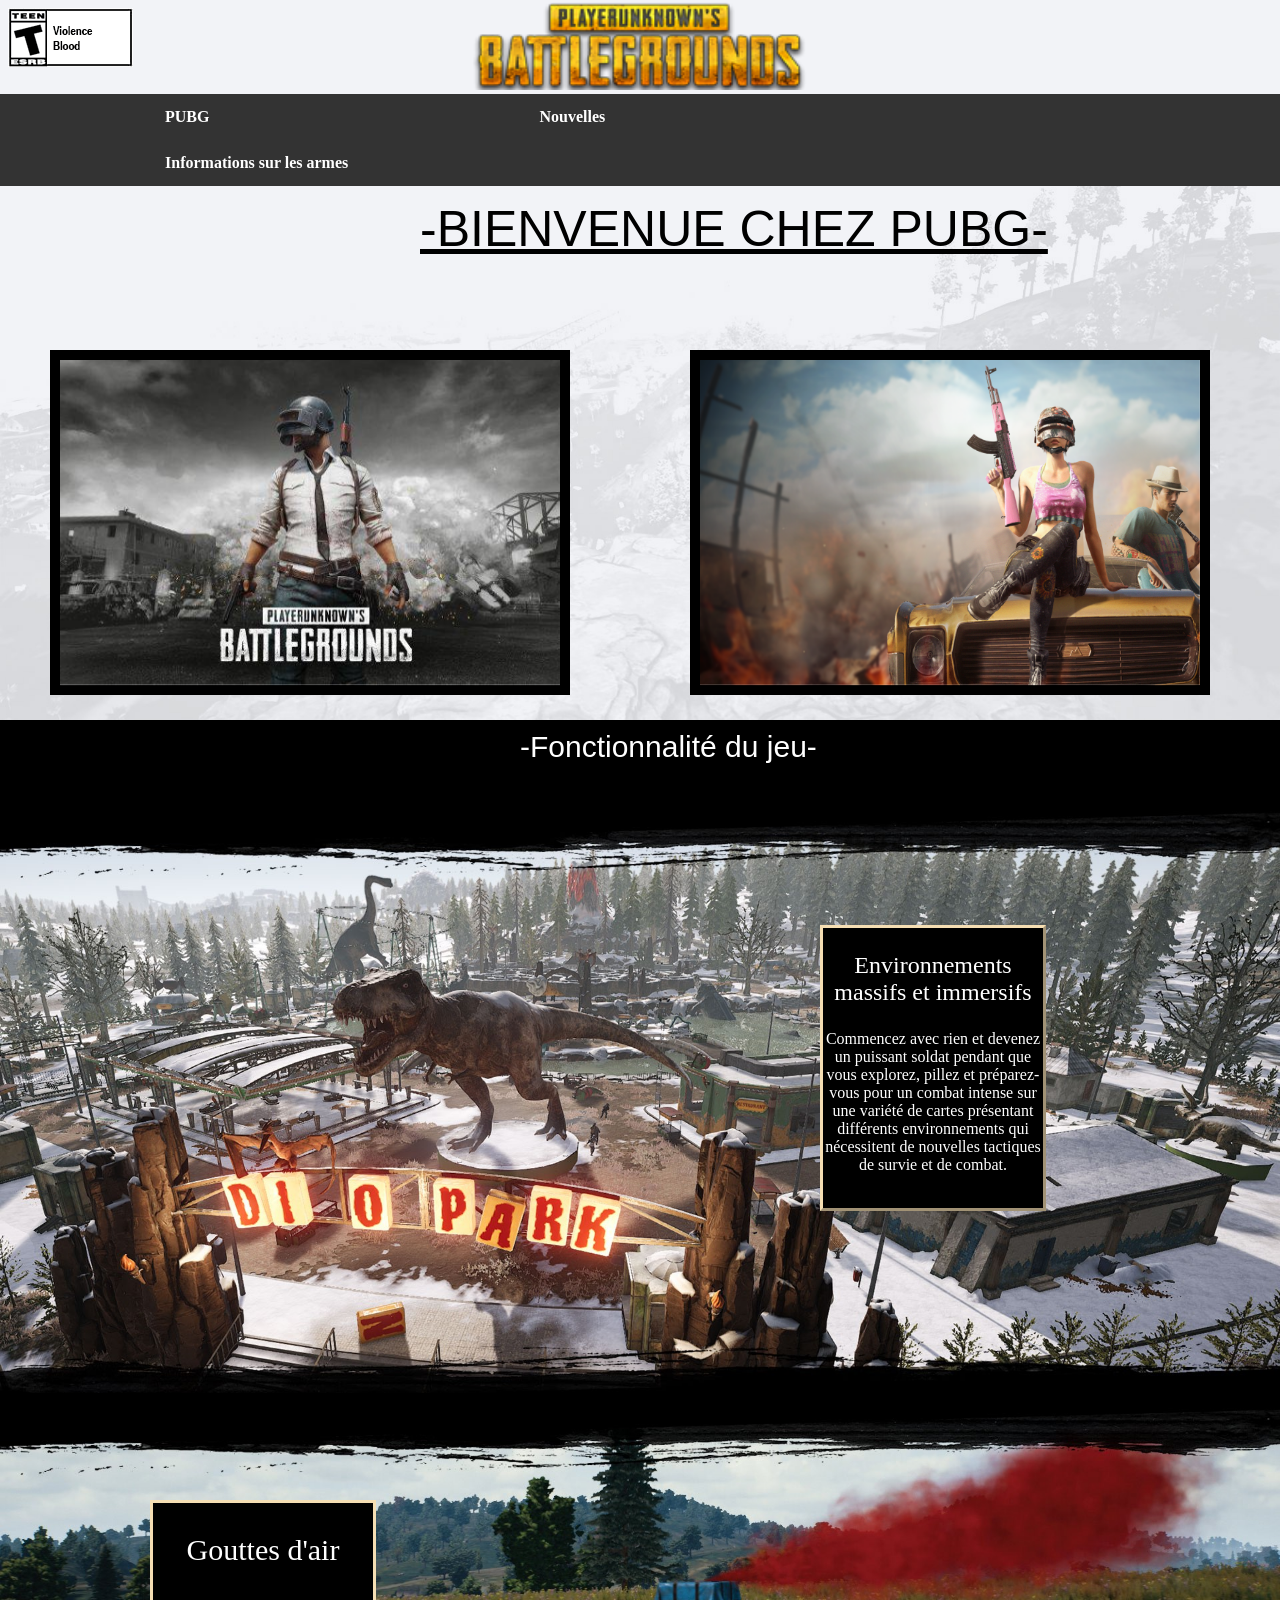
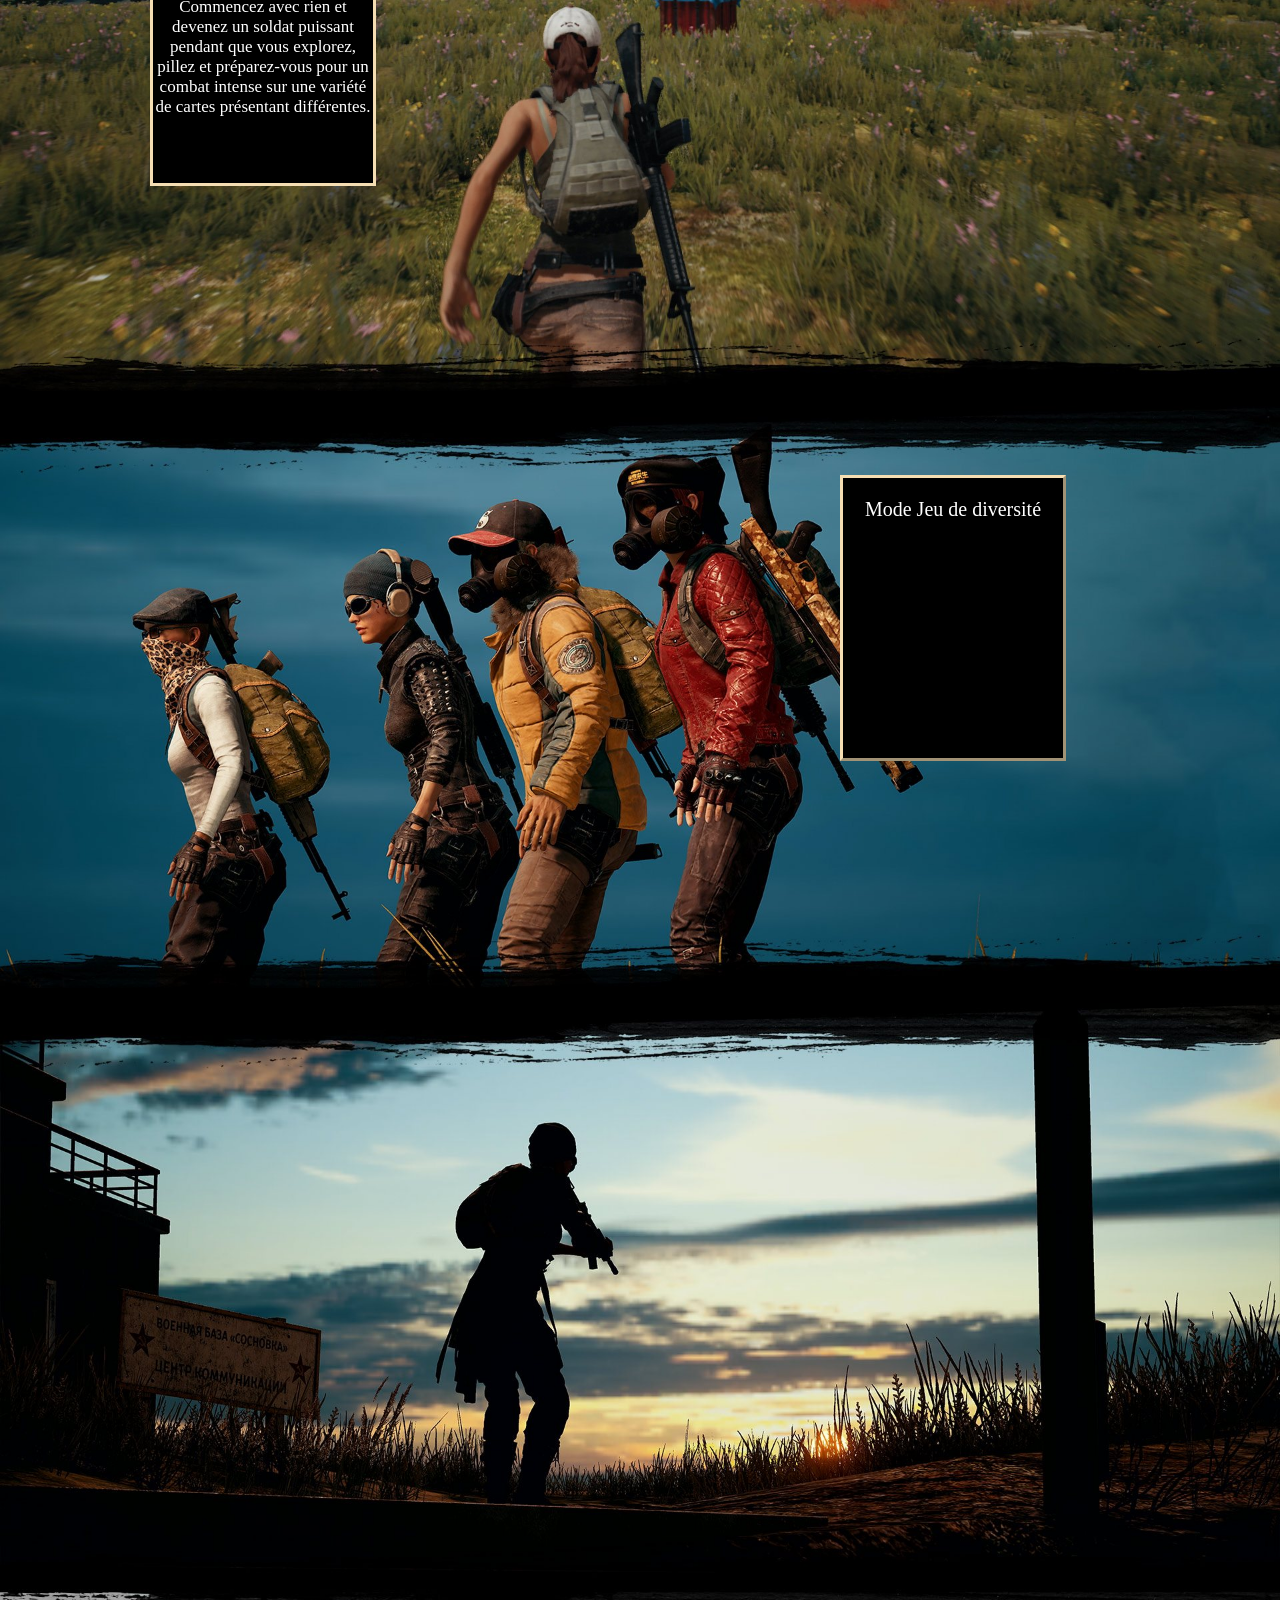
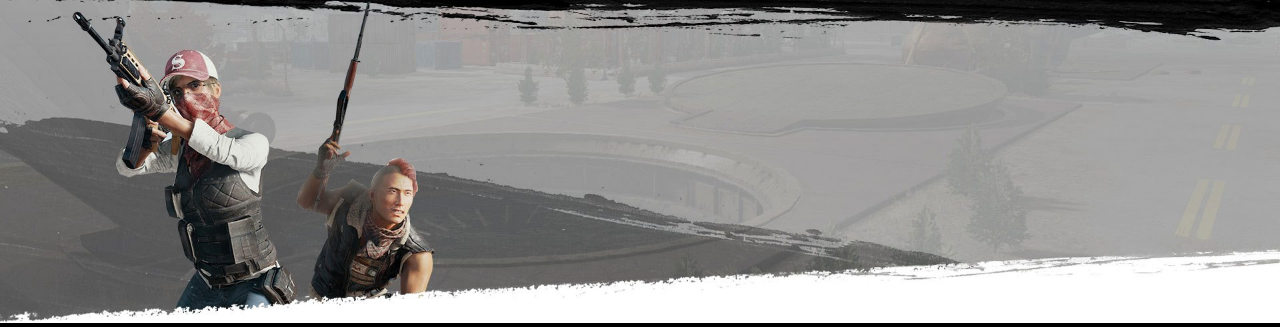
<file: A.PUBG-france.html>
<!DOCTYPE html>
<html >
    <head>
      
      <img src="images-pubg/13+TEEN.png">  

      <img src="images-pubg/background-winter.jpg" style="z-index: -1;width: 100%;position:absolute;top:0px;left:0px" >
     
      
        <div >
     <center> <div style="position: absolute;left: 0px;top:0px">
          
          <img src="images-pubg/PUBG_LOGO.jpg" width="350px" height="90px" >
        
          <style>
            ul {
              list-style-type: none;
              margin: 0;
              padding: 0;
              overflow: hidden;
              background-color: #333;
            }
            
            li {
              float: left;
            }
            
            li a, .dropbtn {
              display: inline-block;
              color: white;
              text-align: center;
              padding: 14px 165px;
              text-decoration: none;
            }
            
            li a:hover, .dropdown:hover .dropbtn {
              background-color:darkgrey;
            }
            
            li.dropdown {
              display: inline-block;
            }
            
            .dropdown-content {
              display: none;
              position: absolute;
              background-color: darkgray;
              min-width: 1px;
              box-shadow: 0px 8px 16px 10px rgba(255, 254, 254, 0.2);
              z-index: 1;
            }
            
            .dropdown-color-a {
              color: black;
              padding: 12px 14px;
              text-decoration: none;
              display: block;
              text-align: left;
             
              
            }
            
            .dropdown-content a {
              background-color: black;
              }
            
            .dropdown:hover .dropdown-content {
              display: block;
            }
            </style>
            </head>
           
            
            <ul>
              <li><a href="A.PUBG.html"><b> PUBG </b></a></li>
              <li><a href="#"><b>Nouvelles</b></a></li>
              <li class="dropdown">
                <a class="dropbtn"><b>Informations sur les armes</b></a>
                <div class="dropdown-content">
                  <a href="AR-SMG-DMR-france.html">-AR;SMG;LMG-</a>
                  <a href="SG;HG;MELEE.html">-SG;HG;MELEE-</a>
                  <a href="SR;DMR;OTHER.html">SR;DMR;OTHER</a>
                </div>
              </li>
            </ul>
          </div>
          </center>
    </head>
    





    <body style="background-color: black;">
     
     <p style="position: absolute;top:150px;left:420px ; font-family: 'Franklin Gothic Medium', 'Arial Narrow', Arial, sans-serif;font-size: 50px;">
        <u>-BIENVENUE CHEZ PUBG-</u><br> </p>
    
     <style> 
        

  .flip-card {
    width: 500px;
    height: 325px;
    perspective: 1000px;
    border: solid black 10px;
    position: absolute;
    top:350px;
    left:50px
  }

  .flip-card-inner {
    position: relative;
    width: 100%;
    height: 100%;
    text-align: center;
    transition: transform 0.6s;
    transform-style: preserve-3d;
    box-shadow: 0 4px 8px 0 rgba(0,0,0,0.2);
  }

  .flip-card:hover .flip-card-inner {
    transform: rotateY(180deg);
  }

  .flip-card-front, .flip-card-back {
    position: absolute;
    width: 100%;
    height: 100%;
    backface-visibility: hidden;
  }

  .flip-card-front {
    background-color: #bbb;
    color: black;
  }

  .flip-card-back {
    background-color: white;
   
    transform: rotateY(180deg);
  }
          </style>
          
         <div class="flip-card" style="display: inline-block;">
            <div class="flip-card-inner">
              <div class="flip-card-front">
                <img src="images-pubg/backgroud-box2.jpg" alt="Avatar" style="width:100%;height:100%;">
              </div>
              <div class="flip-card-back">
                <h1><u>-Qu'est-ce que PUBG ?-</u></h1> 
                <p>PlayerUnknown's Battlegrounds (PUBG) est un jeu de survie multijoueur en ligne Battle Royale</p>
                <p>Vous devez vous battre avec 4 modes: solo, duo, équipe et devenir le dernier homme debout à gagner. 
                    Chaque match commence avec des joueurs qui parachutent d'un avion sur l'une des quatre cartes, avec des zones d'environ 8 × 8 kilomètres (5,0 × 5,0 mi), 6 × 6 kilomètres (3,7 × 3,7 mi) et 4 × 4 kilomètres (2,5 × 2,5 mi) de taille.La trajectoire de l'avion à travers la carte varie à chaque tour, obligeant les joueurs à déterminer rapidement le meilleur moment pour s'éjecter et parachuter au sol.Les joueurs commencent sans équipement au-delà des sélections de vêtements personnalisés qui n'affectent pas le gameplay. Une fois qu'ils ont atterri, les joueurs peuvent rechercher des bâtiments, des villes fantômes et d'autres sites pour trouver des armes, des véhicules, des armures et d'autres équipements.</p> 
               </div>
              

            </div>
          </div>
          
         


          <style> 
        

            .flip-card2 {
              width: 500px;
              height: 325px;
              perspective: 1000px;
              border: solid black 10px;
              position: absolute;
              top:350px;
              left:690px
            }
          
            .flip-card2-inner {
              position: relative;
              width: 100%;
              height: 100%;
              text-align: center;
              transition: transform 0.6s;
              transform-style: preserve-3d;
              box-shadow: 0 4px 8px 0 rgba(0,0,0,0.2);
            }
          
            .flip-card2:hover .flip-card-inner {
              transform: rotateY(180deg);
            }
          
            .flip-card2-front, .flip-card-back {
              position: absolute;
              width: 100%;
              height: 100%;
              backface-visibility: hidden;
            }
          
            .flip-card2-front {
              background-color: #bbb;
              color: black;
            }
          
            .flip-card2-back {
              background-color: white;
             
              transform: rotateY(180deg);
            }
                    </style>
                    
                   <div class="flip-card2" style="display: inline-block;">
                      <div class="flip-card-inner">
                        <div class="flip-card-front">
                          <img src="images-pubg/background x1 box.png"  style="width:100%;height:100%;">
                        </div>
                        <div class="flip-card-back">
                          <h1><u>ACHETER PUBG</u></h1> 
                          <p style="border: solid black 1px;"><b>$14.99</b></p>
                          <a href="https://store.steampowered.com/app/578080/PLAYERUNKNOWNS_BATTLEGROUNDS/"><img src="images-pubg/steam-183x52.png"></a>
                          <p><a href="https://www.microsoft.com/en-us/p/playerunknowns-battlegrounds/C0MN5DN8KR3F?activetab=pivot:overviewtab"><img src="images-pubg/xbox-one-183x52.png"></a></p>
                          <p><a href="https://store.playstation.com/en-us/product/UP5082-CUSA14081_00-PTSBUN0000000000"><img src="images-pubg/ps4-183x52.png"></a></p>
                          </div>
                        </div>
                      </div>

              

         <p style="position: absolute;top:700px;left:520px ; font-family: 'Franklin Gothic Medium', 'Arial Narrow', Arial, sans-serif;font-size: 30px;color: white;">
            -Fonctionnalité du jeu-<br> </p>
         <div style="position: absolute;top:800px;left:0px">
            <img src="images-pubg/BGfeature1.jpg" width="100%" alt="BFF1">
            <img src="images-pubg/BGfeature2.jpg" width="100%"
            alt="BFF2">
            <img src="images-pubg/BGfeature3.jpg" width="100%" alt="BFF3">
            <img src="images-pubg/BGfeature4.jpg" width="100%"
            alt="BFF4">
            <img src="images-pubg/BGfeature5.jpg" width="100%" alt="BFF5">
        </div>


        <div  style="position: absolute;top:925px;left: 820px;width: 220px;height: 280px;background-color:black;border: wheat outset 3px" ><center><p style="color: white;font-size:24px">Environnements massifs et immersifs</p><p style="color: white;">Commencez avec rien et devenez un puissant soldat pendant que vous explorez, pillez et préparez-vous pour un combat intense sur une variété de cartes présentant différents environnements qui nécessitent de nouvelles tactiques de survie et de combat.</p></center></div>

      
       
        <div style="position: absolute;top:1500px;left: 150px;width: 220px;height: 280px;background-color:black;border: wheat solid 3px" ><center><p style="color: white;font-size:30px">Gouttes d'air</p><p style="color: white;font-size:17px">Commencez avec rien et devenez un soldat puissant pendant que vous explorez, pillez et préparez-vous pour un combat intense sur une variété de cartes présentant différentes.</p></center></div>


          <div style="position: absolute;top: 2075px;left: 840px;width: 220px;height: 280px;background-color:black;border: wheat outset 3px" ><center><p style="color: white;font-size: 20px;">Mode Jeu de diversité</p><p style="color: white;"></p></center></div>
  




      </body>
</html>
</file>
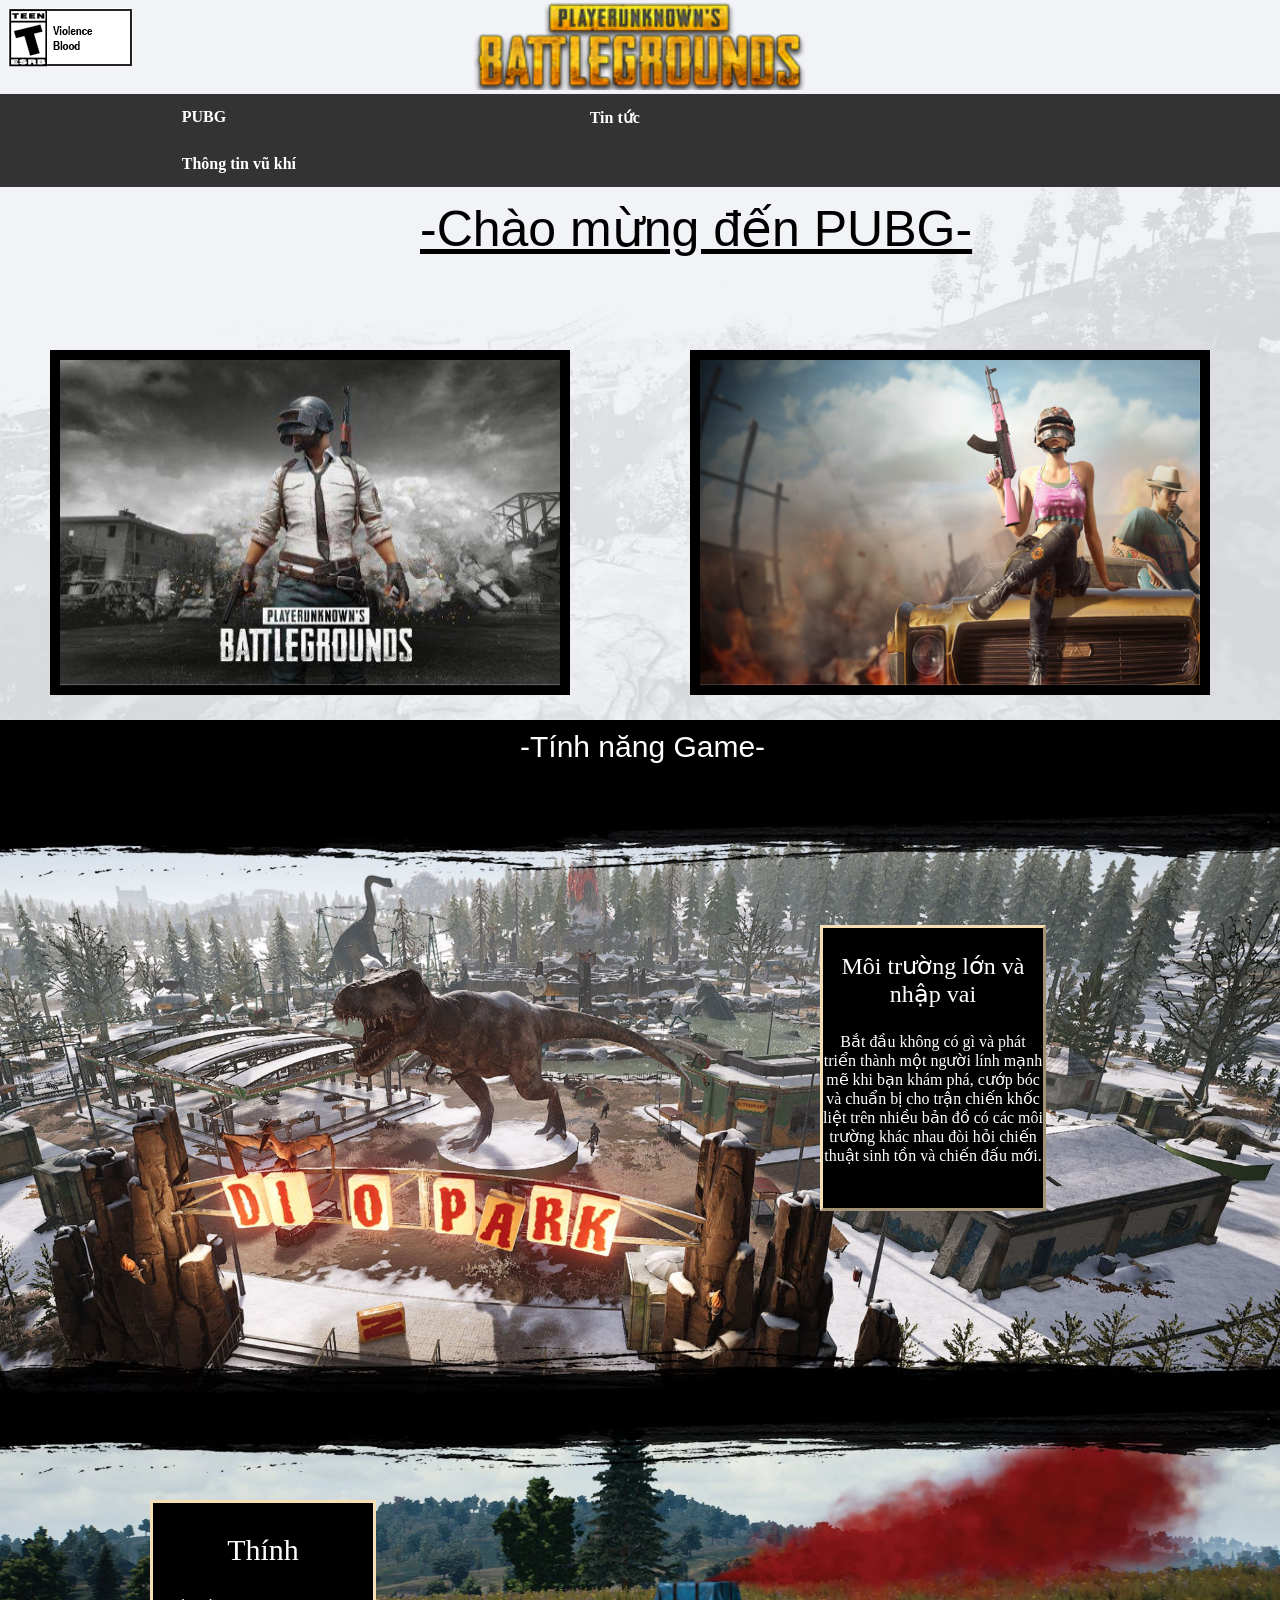
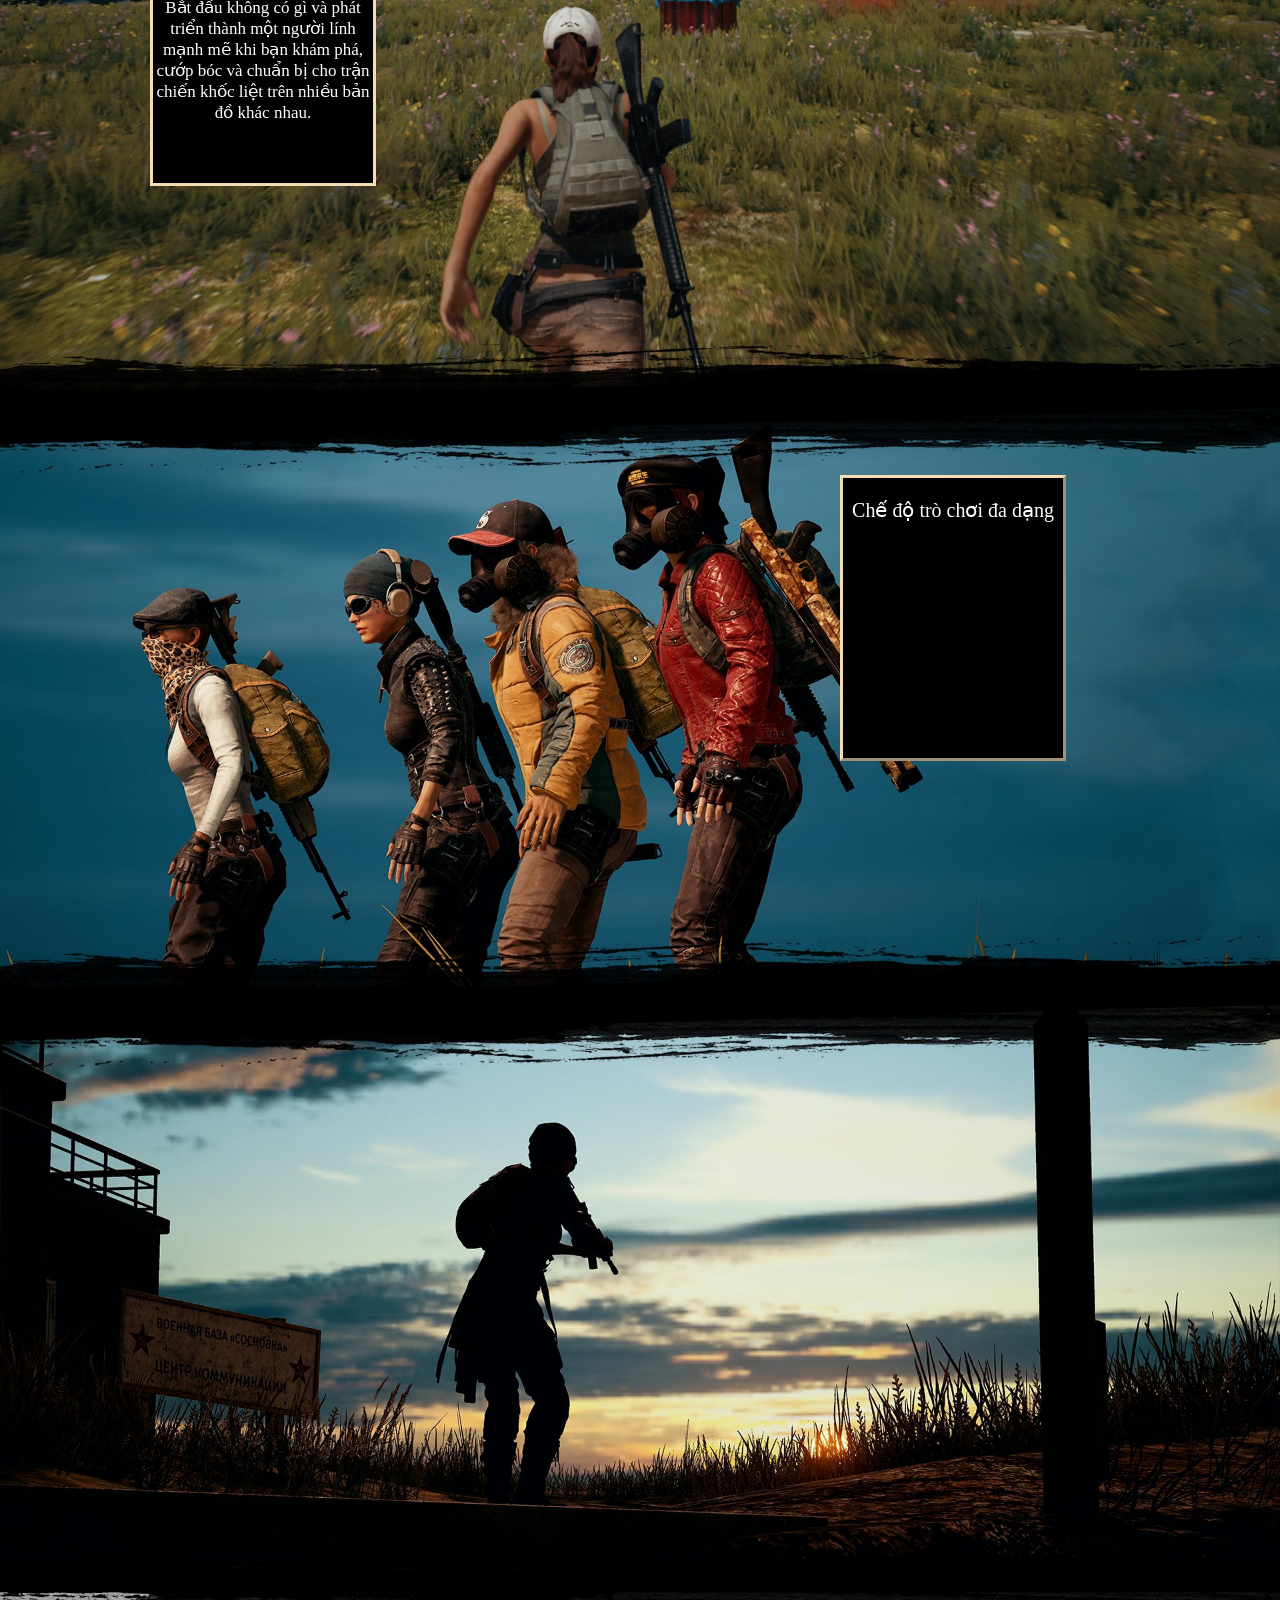
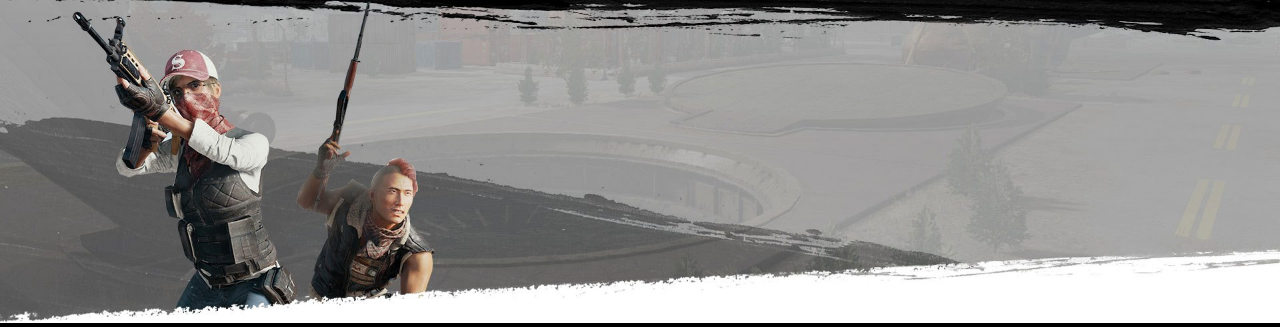
<file: A.PUBG-vie.html>
<!DOCTYPE html>
<html >
    <head>
      
      <img src="images-pubg/13+TEEN.png">  

      <img src="images-pubg/background-winter.jpg" style="z-index: -1;width: 100%;position:absolute;top:0px;left:0px" >
     
      
        <div >
     <center> <div style="position: absolute;left: 0px;top:0px">
          
          <img src="images-pubg/PUBG_LOGO.jpg" width="350px" height="90px" >
        
          <style>
            ul {
              list-style-type: none;
              margin: 0;
              padding: 0;
              overflow: hidden;
              background-color: #333;
            }
            
            li {
              float: left;
            }
            
            li a, .dropbtn {
              display: inline-block;
              color: white;
              text-align: center;
              padding: 14px 181.75px;
              text-decoration: none;
            }
            
            li a:hover, .dropdown:hover .dropbtn {
              background-color:darkgrey;
            }
            
            li.dropdown {
              display: inline-block;
            }
            
            .dropdown-content {
              display: none;
              position: absolute;
              background-color: darkgray;
              min-width: 1px;
              box-shadow: 0px 8px 16px 10px rgba(255, 254, 254, 0.2);
              z-index: 1;
            }
            
            .dropdown-color-a {
              color: black;
              padding: 12px 14px;
              text-decoration: none;
              display: block;
              text-align: left;
             
              
            }
            
            .dropdown-content a {
              background-color: black;
              }
            
            .dropdown:hover .dropdown-content {
              display: block;
            }
            </style>
            </head>
           
            
            <ul>
              <li><a href="A.PUBG.html"><b> PUBG </b></a></li>
              <li><a href="#"><b>Tin tức</b></a></li>
              <li class="dropdown">
                <a class="dropbtn"><b>Thông tin vũ khí</b></a>
                <div class="dropdown-content">
                  <a href="AR-SMG-DMR-vie.html">-AR;SMG;LMG-</a>
                  <a href="SG;HG;MELEE.html">-SG;HG;MELEE-</a>
                  <a href="SR;DMR;OTHER.html">SR;DMR;OTHER</a>
                </div>
              </li>
            </ul>
          </div>
          </center>
    </head>
    





    <body style="background-color: black;">
     
     <p style="position: absolute;top:150px;left:420px ; font-family: 'Franklin Gothic Medium', 'Arial Narrow', Arial, sans-serif;font-size: 50px;">
        <u>-Chào mừng đến PUBG-</u><br> </p>
    
     <style> 
        

  .flip-card {
    width: 500px;
    height: 325px;
    perspective: 1000px;
    border: solid black 10px;
    position: absolute;
    top:350px;
    left:50px
  }

  .flip-card-inner {
    position: relative;
    width: 100%;
    height: 100%;
    text-align: center;
    transition: transform 0.6s;
    transform-style: preserve-3d;
    box-shadow: 0 4px 8px 0 rgba(0,0,0,0.2);
  }

  .flip-card:hover .flip-card-inner {
    transform: rotateY(180deg);
  }

  .flip-card-front, .flip-card-back {
    position: absolute;
    width: 100%;
    height: 100%;
    backface-visibility: hidden;
  }

  .flip-card-front {
    background-color: #bbb;
    color: black;
  }

  .flip-card-back {
    background-color: white;
   
    transform: rotateY(180deg);
  }
          </style>
          
         <div class="flip-card" style="display: inline-block;">
            <div class="flip-card-inner">
              <div class="flip-card-front">
                <img src="images-pubg/backgroud-box2.jpg" alt="Avatar" style="width:100%;height:100%;">
              </div>
              <div class="flip-card-back">
                <h1><u>-PUBG là gì ?-</u></h1> 
                <p>PlayerUn Unknown's Battlegrounds (PUBG) là một game sinh tồn battle royale trực tuyến nhiều người chơi</p>
                <p>Bạn phải chiến đấu với 4 chế độ: solo, bộ đôi, đội hình và trở thành người cuối cùng đứng để giành chiến thắng. 
                    Mỗi trận đấu bắt đầu với việc người chơi nhảy dù từ máy bay lên một trong bốn bản đồ, với diện tích khoảng 8 × 8 km (5,0 × 5,0 mi), 6 × 6 km (3,7 × 3,7 mi) và 4 × 4 km (2,5 × Kích thước 2,5 dặm) Đường bay của máy bay trên bản đồ thay đổi theo từng vòng, yêu cầu người chơi nhanh chóng xác định thời gian tốt nhất để phóng và nhảy dù xuống đất. Người chơi bắt đầu không có thiết bị nào ngoài các lựa chọn quần áo tùy chỉnh không ảnh hưởng đến trò chơi. Khi hạ cánh, người chơi có thể tìm kiếm các tòa nhà, thị trấn ma và các trang web khác để tìm vũ khí, phương tiện, áo giáp và các thiết bị khác. </p> 
               </div>
              

            </div>
          </div>
          
         


          <style> 
        

            .flip-card2 {
              width: 500px;
              height: 325px;
              perspective: 1000px;
              border: solid black 10px;
              position: absolute;
              top:350px;
              left:690px
            }
          
            .flip-card2-inner {
              position: relative;
              width: 100%;
              height: 100%;
              text-align: center;
              transition: transform 0.6s;
              transform-style: preserve-3d;
              box-shadow: 0 4px 8px 0 rgba(0,0,0,0.2);
            }
          
            .flip-card2:hover .flip-card-inner {
              transform: rotateY(180deg);
            }
          
            .flip-card2-front, .flip-card-back {
              position: absolute;
              width: 100%;
              height: 100%;
              backface-visibility: hidden;
            }
          
            .flip-card2-front {
              background-color: #bbb;
              color: black;
            }
          
            .flip-card2-back {
              background-color: white;
             
              transform: rotateY(180deg);
            }
                    </style>
                    
                   <div class="flip-card2" style="display: inline-block;">
                      <div class="flip-card-inner">
                        <div class="flip-card-front">
                          <img src="images-pubg/background x1 box.png"  style="width:100%;height:100%;">
                        </div>
                        <div class="flip-card-back">
                          <h1><u>Mua PUBG </u></h1> 
                          <p style="border: solid black 1px;"><b>$14.99</b></p>
                          <a href="https://store.steampowered.com/app/578080/PLAYERUNKNOWNS_BATTLEGROUNDS/"><img src="images-pubg/steam-183x52.png"></a>
                          <p><a href="https://www.microsoft.com/en-us/p/playerunknowns-battlegrounds/C0MN5DN8KR3F?activetab=pivot:overviewtab"><img src="images-pubg/xbox-one-183x52.png"></a></p>
                          <p><a href="https://store.playstation.com/en-us/product/UP5082-CUSA14081_00-PTSBUN0000000000"><img src="images-pubg/ps4-183x52.png"></a></p>
                          </div>
                        </div>
                      </div>

              

         <p style="position: absolute;top:700px;left:520px ; font-family: 'Franklin Gothic Medium', 'Arial Narrow', Arial, sans-serif;font-size: 30px;color: white;">
            -Tính năng Game-<br> </p>
         <div style="position: absolute;top:800px;left:0px">
            <img src="images-pubg/BGfeature1.jpg" width="100%" alt="BFF1">
            <img src="images-pubg/BGfeature2.jpg" width="100%"
            alt="BFF2">
            <img src="images-pubg/BGfeature3.jpg" width="100%" alt="BFF3">
            <img src="images-pubg/BGfeature4.jpg" width="100%"
            alt="BFF4">
            <img src="images-pubg/BGfeature5.jpg" width="100%" alt="BFF5">
        </div>


        <div  style="position: absolute;top:925px;left: 820px;width: 220px;height: 280px;background-color:black;border: wheat outset 3px" ><center><p style="color: white;font-size:24px">Môi trường lớn và nhập vai</p><p style="color: white;">Bắt đầu không có gì và phát triển thành một người lính mạnh mẽ khi bạn khám phá, cướp bóc và chuẩn bị cho trận chiến khốc liệt trên nhiều bản đồ có các môi trường khác nhau đòi hỏi chiến thuật sinh tồn và chiến đấu mới.</p></center></div>

      
       
        <div style="position: absolute;top:1500px;left: 150px;width: 220px;height: 280px;background-color:black;border: wheat solid 3px" ><center><p style="color: white;font-size:30px">Thính</p><p style="color: white;font-size:17px">Bắt đầu không có gì và phát triển thành một người lính mạnh mẽ khi bạn khám phá, cướp bóc và chuẩn bị cho trận chiến khốc liệt trên nhiều bản đồ khác nhau.</p></center></div>


          <div style="position: absolute;top: 2075px;left: 840px;width: 220px;height: 280px;background-color:black;border: wheat outset 3px" ><center><p style="color: white;font-size: 20px;">Chế độ trò chơi đa dạng</p><p style="color: white;"></p></center></div>
  




      </body>
</html>
</file>
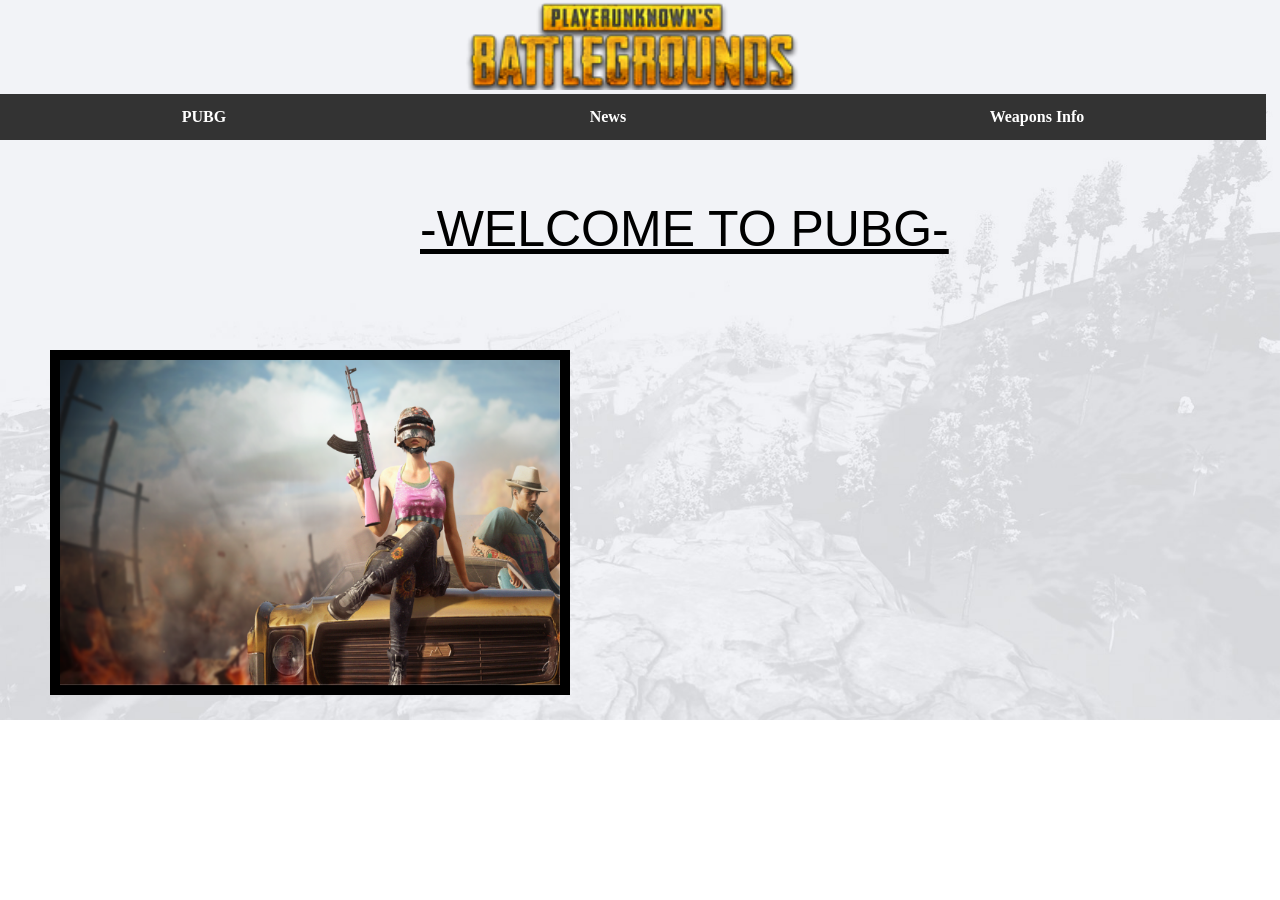
<file: A.PUBG.html>
<!DOCTYPE html>
<html>
    <head >
        <img src="images-pubg\background-winter.jpg" style="z-index: -1;width: 100%;position:absolute;top:0px;left:0px" >
     
      
        <div >
     <center> <div style="position: absolute;left: 0px;top:0px">
          
          <img src="images-pubg\PUBG_LOGO.jpg" width="350px" height="90px" >
        
          <style>
            ul {
              list-style-type: none;
              margin: 0;
              padding: 0;
              overflow: hidden;
              background-color: #333;
            }
            
            li {
              float: left;
            }
            
            li a, .dropbtn {
              display: inline-block;
              color: white;
              text-align: center;
              padding: 14px 181.75px;
              text-decoration: none;
            }
            
            li a:hover, .dropdown:hover .dropbtn {
              background-color:darkgrey;
            }
            
            li.dropdown {
              display: inline-block;
            }
            
            .dropdown-content {
              display: none;
              position: absolute;
              background-color: darkgray;
              min-width: 1px;
              box-shadow: 0px 8px 16px 10px rgba(255, 254, 254, 0.2);
              z-index: 1;
            }
            
            .dropdown-color-a {
              color: black;
              padding: 12px 14px;
              text-decoration: none;
              display: block;
              text-align: left;
             
              
            }
            
            .dropdown-content a {
              background-color: black;
              }
            
            .dropdown:hover .dropdown-content {
              display: block;
            }
            </style>
            </head>
           
            
            <ul>
              <li><a href="A.PUBG.html"><b> PUBG </b></a></li>
              <li><a href="#"><b>News</b></a></li>
              <li class="dropdown">
                <a class="dropbtn"><b>Weapons Info  </b></a>
                <div class="dropdown-content">
                  <a href="AR-SMG-DMR.html">-AR;SMG;LMG-</a>
                  <a href="SG;HG;MELEE.html">-SG;HG;MELEE-</a>
                  <a href="SR;DMR;OTHER.html">SR;DMR;OTHER</a>
                </div>
              </li>
            </ul>
          </div>
          </center>
    </head>
    





    <body>
     
     <p style="position: absolute;top:150px;left:420px ; font-family: 'Franklin Gothic Medium', 'Arial Narrow', Arial, sans-serif;font-size: 50px;">
        <u>-WELCOME TO PUBG-</u><br> </p>
    
     <style> 
        

  .flip-card {
    width: 500px;
    height: 325px;
    perspective: 1000px;
    border: solid black 10px;
    position: absolute;
    top:350px;
    left:50px
  }

  .flip-card-inner {
    position: relative;
    width: 100%;
    height: 100%;
    text-align: center;
    transition: transform 0.6s;
    transform-style: preserve-3d;
    box-shadow: 0 4px 8px 0 rgba(0,0,0,0.2);
  }

  .flip-card:hover .flip-card-inner {
    transform: rotateY(180deg);
  }

  .flip-card-front, .flip-card-back {
    position: absolute;
    width: 100%;
    height: 100%;
    backface-visibility: hidden;
  }

  .flip-card-front {
    background-color: #bbb;
    color: black;
  }
  .flip-card-back {
    background-color: white;
   
    transform: rotateY(180deg);
  }
          </style>
          
         <div class="flip-card" style="display: inline-block;">
            <div class="flip-card-inner">
              <div class="flip-card-front">
                <img src="images-pubg\background x1 box.png" alt="Avatar" style="width:100%;height:100%;">
              </div>
              <div class="flip-card-back">
                <h1><u>-What's PUBG ?-</u></h1> 
                <p>PlayerUnknown's Battlegrounds (PUBG) is an online multiplayer battle royale survival game</p>
                <p>You have to fight with 4 modes: solo,duo,squad and become the last man standing to be win. 
                Each match starts with players parachuting from a plane onto one of the four maps, with areas of approximately 8 × 8 kilometres (5.0 × 5.0 mi), 6 × 6 kilometres (3.7 × 3.7 mi), and 4 × 4 kilometres (2.5 × 2.5 mi) in size.The plane's flight path across the map varies with each round, requiring players to quickly determine the best time to eject and parachute to the ground.Players start with no gear beyond customized clothing selections which do not affect gameplay. Once they land, players can search buildings, ghost towns and other sites to find weapons, vehicles, armor, and other equipment. </p> 
               </div>
              

            </div>
          </div>
          
         
       
     
      
     
    </body>
</html>
</file>
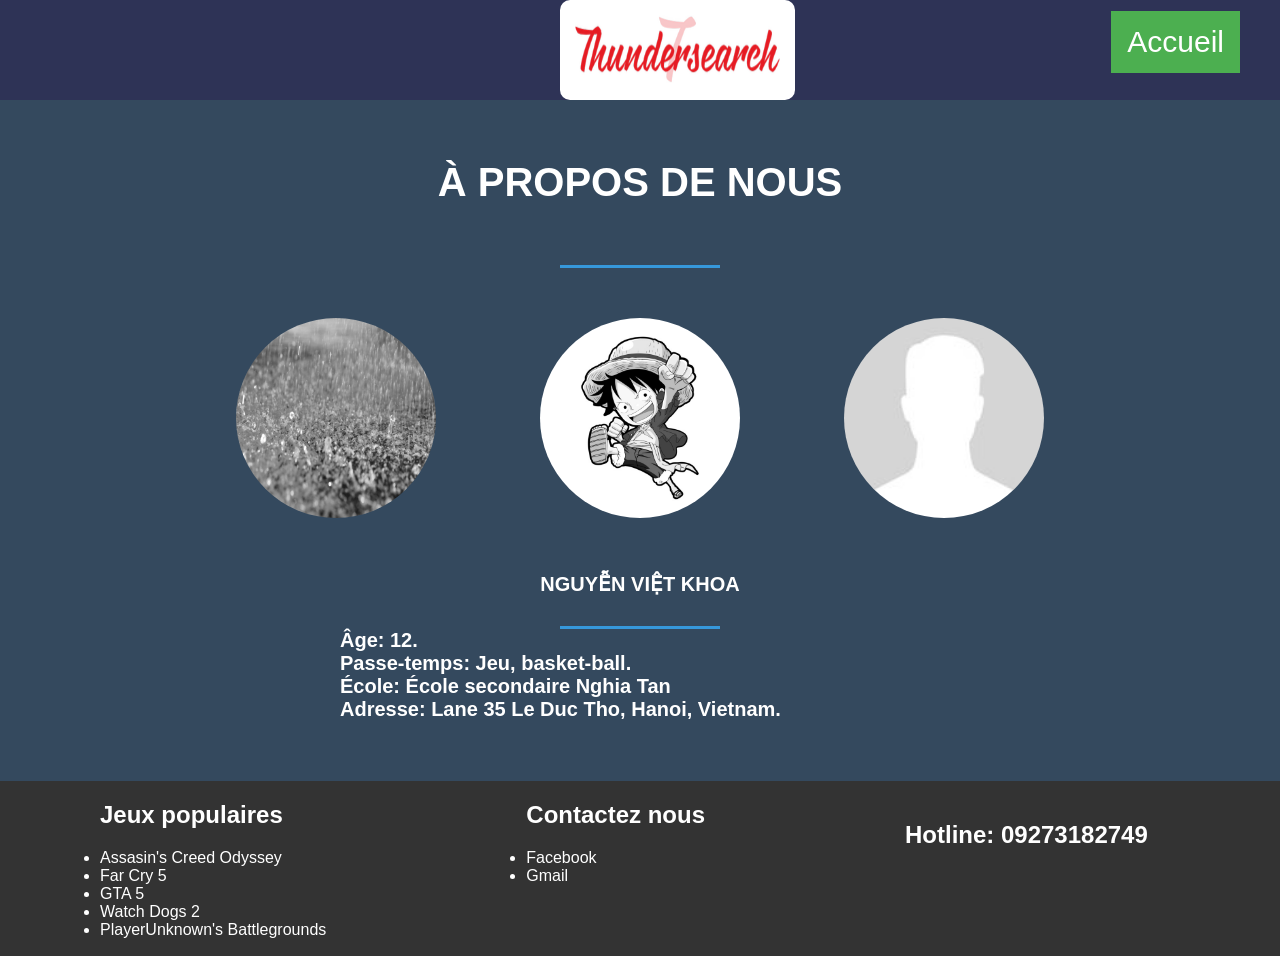
<file: about-france.html>
<!DOCTYPE html>
<html>
<head>
    <title>About us</title>
    <meta name="viewport" content="width=device-width, initial-scale=1">
    <meta charset="UTF-8">
    <link rel="stylesheet" href="https://use.fontawesome.com/releases/v5.9.0/css/all.css">
    <script src="http://code.jquery.com/jquery-3.4.1.min.js" integrity="sha256-CSXorXvZcTkaix6Yvo6HppcZGetbYMGWSFlBw8HfCJo=" crossorigin="anonymous"></script>
    <link rel="icon" href="images-main/logo-2.png" type="image/icon type">
    <style>
        *{
            margin: 0;
            padding: 0;
            font-family:sans-serif;
        }
        .topnav {
            overflow: hidden;
            background-color: rgba(46,51,86);
            display:flex;
        }
        .topnav a {
            color: #f2f2f2;
            text-align: center;
            padding: 14px 16px;
            text-decoration: none;
            font-size: 30px;
        }

        .topnav a:hover {
            background-color: #ddd;
            color: black;
        }

        .topnav a.active {
            background-color: #4CAF50;
            color: white;
            position: absolute;
            top:11px;
            right: 40px;
        }
        .topnav img{
            width: 180px;
            height: 100px;
        }
        .sidebar {
            height: 700px;
            width: 220px;
            overflow-x: hidden;
            margin-top:50px;
        }

        .sidebar a {
            height: 100px;
            padding: 6px 8px 6px 16px;
            text-decoration: none;
            font-size: 35px;
            color: #818181;
            background-color: #333;
            display: block;
        }

        .sidebar a:hover {
            opacity: 0.8;
        }
/* Next & previous buttons */
        .slideshow-container {
            max-width: 800px;
            position: relative;
            margin: 50px 0px 0px 200px ;
        }

            /* Next & previous buttons */
        .prev, .next {
            cursor: pointer;
            position: absolute;
            top: 35%;
            width: auto;
            padding: 16px;
            margin-top: -22px;
            color: white;
            font-weight: bold;
            font-size: 18px;
            transition: 0.6s ease;
            border-radius: 0 3px 3px 0;
            user-select: none;
        }

            /* Position the "next button" to the right */
        .next {
            right: 0;
            border-radius: 3px 0 0 3px;
        }

            /* On hover, add a black background color with a little bit see-through */
        .prev:hover, .next:hover {
            background-color: rgba(0,0,0,0.8);
        }
        .numbertext {
            color: #f2f2f2;
            font-size: 12px;
            padding: 8px 12px;
            position: absolute;
            top: 0;
        }
        .fade {
            animation-name: fade;
            animation-duration: 1.5s;
        }
        #section{
            overflow: hidden;
            text-align: center;
            background-color: #34495e;
            padding: 60px;
        }

        .border{
            display: block;
            margin: auto;
            width: 160px;
            height: 3px;
            background-color: #3698db;
        }
        .avartar{
            width: 200px;
            height: 200px;
            margin: 50px;
            background-color: white;
            border-radius: 50%;
            filter: grayscale(100%);
            transition: 0.1s all;
        }
        .avartar:hover{
            filter: none;
        }
        .member{
            width: 600px;
            margin: 0 auto;
            color: white;
            text-align: justify;
        }
        #mb2{
            display: none;
        }
        #mb3{
            display: none;
        }
        .name{
            display: block;
            margin-bottom: 30px;
            text-align: center;
            text-transform: uppercase;
            font-size: 22px;
        }
        .member h1{
            font-size: 20px;
        }
        #footer{
            width: 100%;
            height: 175px;
            background-color: #333;
            display: flex;
        }
        #all-game ul li{
            color: white;
            margin: 0px 100px;
        }
        #contact2 ul li{
            color: white;
            margin: 0px 100px;
        }
    </style>
    </head>
<body>
    <div id="container">
        <div class="topnav">
                <img src="images-main/logo.png" style="width: 215px;height: 80px;margin: 0px 260px 0px 560px;padding: 10px;background-color: white;border-radius: 10px;">
            <div id="button">
                <a class="active" href="index-france.html">Accueil</a>
            </div>
        </div>
        <div id="article">
            <div id="section">
                <h1 style="text-transform: uppercase;margin-bottom: 60px;color: white;font-size: 40px;">À propos de nous</h1>
                <span class="border"></span>
                <div id="ps">
                    <img src="images-about/avartar-khoa.jpg" class="avartar" id="ps1">
                    <img src="images-about/avartar-me.jpg" class="avartar" id="ps2">
                    <img src="images-about/avartar-anhloc.jpg" class="avartar" id="ps3">
                </div>
                <div class="member" id="mb1">
                    <h1 class="name">Nguyễn Việt Khoa</h1>
                    <span class="border"></span>
                    <h1>Âge: 12.</h1>
                    <h1>Passe-temps: Jeu, basket-ball.</h1>
                    <h1>École: École secondaire Nghia Tan</h1>
                    <h1>Adresse: Lane 35 Le Duc Tho, Hanoi, Vietnam.</h1>
                </div>
                <div class="member" id="mb2">
                    <h1 class="name">Đỗ Trung Hiếu</h1>
                    <span class="border"></span>
                    <h1>Âge: 12.</h1>
                    <h1>Passe-temps: Jouer au foot.</h1>
                    <h1>École: École secondaire Ko Bi</h1>
                    <h1>Adresse: Cổ Bi, Gia Lâm, Ha Noi, Việt Nam.</h1>
                </div>
                <div class="member" id="mb3">
                    <h1 class="name">Trần Quốc Lộc</h1>
                    <span class="border"></span>
                    <h1>Âge: 14.</h1>
                    <h1>Passe-temps: Joue au basket.</h1>
                    <h1>École: École secondaire Luong The Vinh,Ha Noi, Việt Nam.</h1>
                    <h1>Adresse: 62 Kim Ma Thuonng.</h1>
                </div>
            </div>
        </div>
        <div id="footer">
            <div id="all-game">
                <h2 style="color: white;margin: 20px 100px;">Jeux populaires</h2>
                <ul>
                    <li>Assasin's Creed Odyssey</li>
                    <li>Far Cry 5</li>
                    <li>GTA 5</li>
                    <li>Watch Dogs 2</li>
                    <li>PlayerUnknown's Battlegrounds</li>
                </ul>
            </div>
            <div id="contact2">
                <h2 style="color: white;margin: 20px 100px;">Contactez nous</h2>
                <ul>
                    <li><a href="https://www.facebook.com/khoa.nguyenviet.1000469" target="_blank" style="text-decoration: none;color:white">Facebook</a></li>
                    <li><a onclick="alert('dotrunghieustaw@gmail.com')" style="text-decoration: none;">Gmail</a></li>
                </ul>
            </div>
            <h2 style="color:white;margin: 40px 0px 0px 100px;">Hotline: 09273182749</h2>
        </div>
    </div>
</body>
<script>
    $(function(){
        $("#ps1").click(function(){
                $("#mb2").css({"display":"none"})
                $("#mb1").css({"display":"block"})
                $("#mb3").css({"display":"none"})
        })
        $("#ps2").click(function(){
                $("#mb1").css({"display":"none"})
                $("#mb2").css({"display":"block"})
                $("#mb3").css({"display":"none"})
        })
        $("#ps3").click(function(){
                $("#mb1").css({"display":"none"})
                $("#mb2").css({"display":"none"})
                $("#mb3").css({"display":"block"})
        })
    })
</script>
</html>
</file>
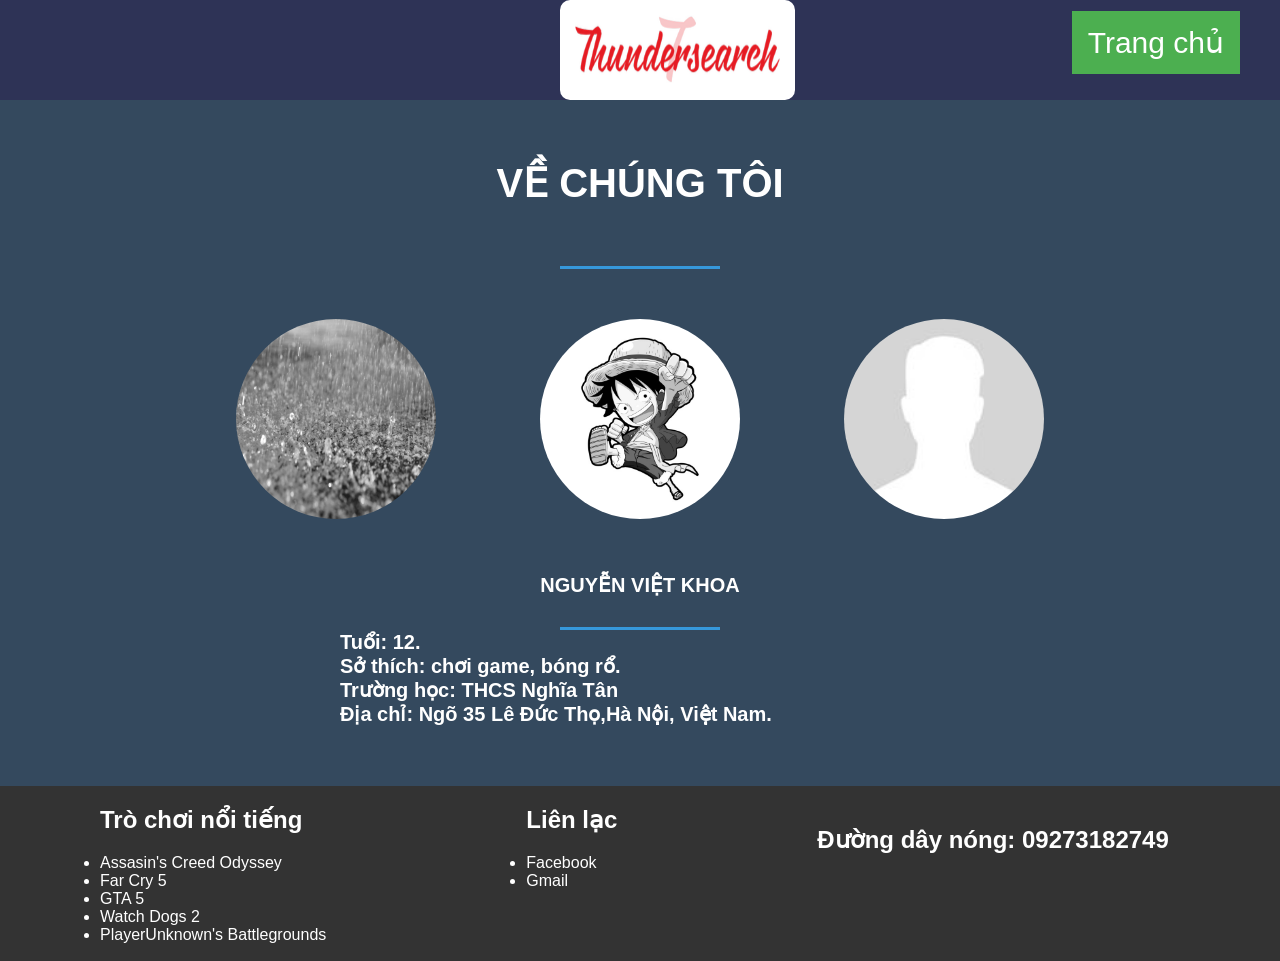
<file: about-vie.html>
<!DOCTYPE html>
<html>
<head>
    <title>About us</title>
    <meta name="viewport" content="width=device-width, initial-scale=1">
    <meta charset="UTF-8">
    <link rel="stylesheet" href="https://use.fontawesome.com/releases/v5.9.0/css/all.css">
    <script src="http://code.jquery.com/jquery-3.4.1.min.js" integrity="sha256-CSXorXvZcTkaix6Yvo6HppcZGetbYMGWSFlBw8HfCJo=" crossorigin="anonymous"></script>
    <link rel="icon" href="images-main/logo-2.png" type="image/icon type">
    <style>
        *{
            margin: 0;
            padding: 0;
            font-family:sans-serif;
        }
        .topnav {
            overflow: hidden;
            background-color: rgba(46,51,86);
            display:flex;
        }
        .topnav a {
            color: #f2f2f2;
            text-align: center;
            padding: 14px 16px;
            text-decoration: none;
            font-size: 30px;
        }

        .topnav a:hover {
            background-color: #ddd;
            color: black;
        }

        .topnav a.active {
            background-color: #4CAF50;
            color: white;
            position: absolute;
            top:11px;
            right: 40px;
        }
        .topnav img{
            width: 180px;
            height: 100px;
        }
        .sidebar {
            height: 700px;
            width: 220px;
            overflow-x: hidden;
            margin-top:50px;
        }

        .sidebar a {
            height: 100px;
            padding: 6px 8px 6px 16px;
            text-decoration: none;
            font-size: 35px;
            color: #818181;
            background-color: #333;
            display: block;
        }

        .sidebar a:hover {
            opacity: 0.8;
        }
/* Next & previous buttons */
        .slideshow-container {
            max-width: 800px;
            position: relative;
            margin: 50px 0px 0px 200px ;
        }

            /* Next & previous buttons */
        .prev, .next {
            cursor: pointer;
            position: absolute;
            top: 35%;
            width: auto;
            padding: 16px;
            margin-top: -22px;
            color: white;
            font-weight: bold;
            font-size: 18px;
            transition: 0.6s ease;
            border-radius: 0 3px 3px 0;
            user-select: none;
        }

            /* Position the "next button" to the right */
        .next {
            right: 0;
            border-radius: 3px 0 0 3px;
        }

            /* On hover, add a black background color with a little bit see-through */
        .prev:hover, .next:hover {
            background-color: rgba(0,0,0,0.8);
        }
        .numbertext {
            color: #f2f2f2;
            font-size: 12px;
            padding: 8px 12px;
            position: absolute;
            top: 0;
        }
        .fade {
            animation-name: fade;
            animation-duration: 1.5s;
        }
        #section{
            overflow: hidden;
            text-align: center;
            background-color: #34495e;
            padding: 60px;
        }

        .border{
            display: block;
            margin: auto;
            width: 160px;
            height: 3px;
            background-color: #3698db;
        }
        .avartar{
            width: 200px;
            height: 200px;
            margin: 50px;
            background-color: white;
            border-radius: 50%;
            filter: grayscale(100%);
            transition: 0.1s all;
        }
        .avartar:hover{
            filter: none;
        }
        .member{
            width: 600px;
            margin: 0 auto;
            color: white;
            text-align: justify;
        }
        #mb2{
            display: none;
        }
        #mb3{
            display: none;
        }
        .name{
            display: block;
            margin-bottom: 30px;
            text-align: center;
            text-transform: uppercase;
            font-size: 22px;
        }
        .member h1{
            font-size: 20px;
        }
        #footer{
            width: 100%;
            height: 175px;
            background-color: #333;
            display: flex;
        }
        #all-game ul li{
            color: white;
            margin: 0px 100px;
        }
        #contact2 ul li{
            color: white;
            margin: 0px 100px;
        }
    </style>
    </head>
<body>
    <div id="container">
        <div class="topnav">
                <img src="images-main/logo.png" style="width: 215px;height: 80px;margin: 0px 260px 0px 560px;padding: 10px;background-color: white;border-radius: 10px;">
            <div id="button">
                <a class="active" href="index-vie.html">Trang chủ</a>
            </div>
        </div>
        <div id="article">
            <div id="section">
                <h1 style="text-transform: uppercase;margin-bottom: 60px;color: white;font-size: 40px;">Về chúng tôi</h1>
                <span class="border"></span>
                <div id="ps">
                    <img src="images-about/avartar-khoa.jpg" class="avartar" id="ps1">
                    <img src="images-about/avartar-me.jpg" class="avartar" id="ps2">
                    <img src="images-about/avartar-anhloc.jpg" class="avartar" id="ps3">
                </div>
                <div class="member" id="mb1">
                    <h1 class="name">Nguyễn Việt Khoa</h1>
                    <span class="border"></span>
                    <h1>Tuổi: 12.</h1>
                    <h1>Sở thích: chơi game, bóng rổ.</h1>
                    <h1>Trường học: THCS Nghĩa Tân</h1>
                    <h1>Địa chỉ: Ngõ 35 Lê Đức Thọ,Hà Nội, Việt Nam.</h1>
                </div>
                <div class="member" id="mb2">
                    <h1 class="name">Đỗ Trung Hiếu</h1>
                    <span class="border"></span>
                    <h1>Tuổi: 12.</h1>
                    <h1>Sở thích: Chơi bóng đá.</h1>
                    <h1>Trường học: THCS Cổ Bi.</h1>
                    <h1>Địa chỉ: Cổ Bi, Gia Lâm, Hà Nội, Việt Nam.</h1>
                </div>
                <div class="member" id="mb3">
                    <h1 class="name">Trần Quốc Lộc</h1>
                    <span class="border"></span>
                    <h1>Tuổi: 14.</h1>
                    <h1>Sở thích: Chơi bóng rổ.</h1>
                    <h1>Trường học: Lương Thế Vinh.</h1>
                    <h1>Địa chỉ: 62 Kim Mã Thượng.</h1>
                </div>
            </div>
        </div>
        <div id="footer">
            <div id="all-game">
                <h2 style="color: white;margin: 20px 100px;">Trò chơi nổi tiếng</h2>
                <ul>
                    <li>Assasin's Creed Odyssey</li>
                    <li>Far Cry 5</li>
                    <li>GTA 5</li>
                    <li>Watch Dogs 2</li>
                    <li>PlayerUnknown's Battlegrounds</li>
                </ul>
            </div>
            <div id="contact2">
                <h2 style="color: white;margin: 20px 100px;">Liên lạc</h2>
                <ul>
                    <li><a href="https://www.facebook.com/khoa.nguyenviet.1000469" target="_blank" style="text-decoration: none;color:white">Facebook</a></li>
                    <li><a onclick="alert('dotrunghieustaw@gmail.com')" style="text-decoration: none;">Gmail</a></li>
                </ul>
            </div>
            <h2 style="color:white;margin: 40px 0px 0px 100px;">Đường dây nóng: 09273182749</h2>
        </div>
    </div>
</body>
<script>
    $(function(){
        $("#ps1").click(function(){
                $("#mb2").css({"display":"none"})
                $("#mb1").css({"display":"block"})
                $("#mb3").css({"display":"none"})
        })
        $("#ps2").click(function(){
                $("#mb1").css({"display":"none"})
                $("#mb2").css({"display":"block"})
                $("#mb3").css({"display":"none"})
        })
        $("#ps3").click(function(){
                $("#mb1").css({"display":"none"})
                $("#mb2").css({"display":"none"})
                $("#mb3").css({"display":"block"})
            
        })
    })
</script>
</html>
</file>
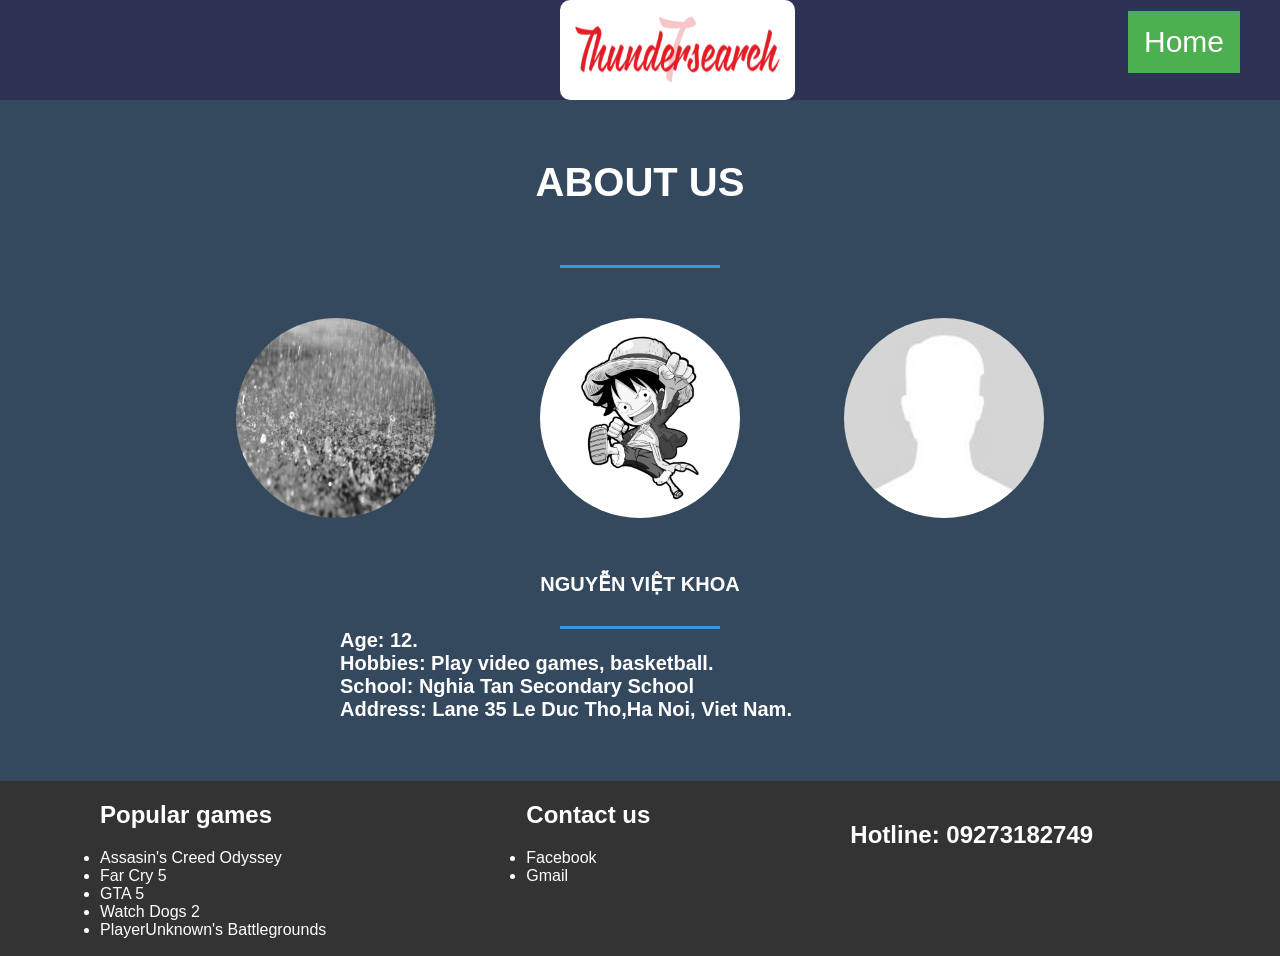
<file: about.html>
<!DOCTYPE html>
<html>
<head>
    <title>About us</title>
    <meta name="viewport" content="width=device-width, initial-scale=1">
    <meta charset="UTF-8">
    <link rel="stylesheet" href="https://use.fontawesome.com/releases/v5.9.0/css/all.css">
    <script src="http://code.jquery.com/jquery-3.4.1.min.js" integrity="sha256-CSXorXvZcTkaix6Yvo6HppcZGetbYMGWSFlBw8HfCJo=" crossorigin="anonymous"></script>
    <link rel="icon" href="images-main/logo-2.png" type="image/icon type">
    <style>
        *{
            margin: 0;
            padding: 0;
            font-family:sans-serif;
        }
        .topnav {
            overflow: hidden;
            background-color: rgba(46,51,86);
            display:flex;
        }
        .topnav a {
            color: #f2f2f2;
            text-align: center;
            padding: 14px 16px;
            text-decoration: none;
            font-size: 30px;
        }

        .topnav a:hover {
            background-color: #ddd;
            color: black;
        }

        .topnav a.active {
            background-color: #4CAF50;
            color: white;
            position: absolute;
            top:11px;
            right: 40px;
        }
        .topnav img{
            width: 180px;
            height: 100px;
        }
        .sidebar {
            height: 700px;
            width: 220px;
            overflow-x: hidden;
            margin-top:50px;
        }

        .sidebar a {
            height: 100px;
            padding: 6px 8px 6px 16px;
            text-decoration: none;
            font-size: 35px;
            color: #818181;
            background-color: #333;
            display: block;
        }

        .sidebar a:hover {
            opacity: 0.8;
        }
/* Next & previous buttons */
        .slideshow-container {
            max-width: 800px;
            position: relative;
            margin: 50px 0px 0px 200px ;
        }

            /* Next & previous buttons */
        .prev, .next {
            cursor: pointer;
            position: absolute;
            top: 35%;
            width: auto;
            padding: 16px;
            margin-top: -22px;
            color: white;
            font-weight: bold;
            font-size: 18px;
            transition: 0.6s ease;
            border-radius: 0 3px 3px 0;
            user-select: none;
        }

            /* Position the "next button" to the right */
        .next {
            right: 0;
            border-radius: 3px 0 0 3px;
        }

            /* On hover, add a black background color with a little bit see-through */
        .prev:hover, .next:hover {
            background-color: rgba(0,0,0,0.8);
        }
        .numbertext {
            color: #f2f2f2;
            font-size: 12px;
            padding: 8px 12px;
            position: absolute;
            top: 0;
        }
        .fade {
            animation-name: fade;
            animation-duration: 1.5s;
        }
        #section{
            overflow: hidden;
            text-align: center;
            background-color: #34495e;
            padding: 60px;
        }

        .border{
            display: block;
            margin: auto;
            width: 160px;
            height: 3px;
            background-color: #3698db;
        }
        .avartar{
            width: 200px;
            height: 200px;
            margin: 50px;
            background-color: white;
            border-radius: 50%;
            filter: grayscale(100%);
            transition: 0.1s all;
        }
        .avartar:hover{
            filter: none;
        }
        .member{
            width: 600px;
            margin: 0 auto;
            color: white;
            text-align: justify;
        }
        #mb2{
            display: none;
        }
        #mb3{
            display: none;
        }
        .name{
            display: block;
            margin-bottom: 30px;
            text-align: center;
            text-transform: uppercase;
            font-size: 22px;
        }
        .member h1{
            font-size: 20px;
        }
        #footer{
            width: 100%;
            height: 175px;
            background-color: #333;
            display: flex;
        }
        #all-game ul li{
            color: white;
            margin: 0px 100px;
        }
        #contact2 ul li{
            color: white;
            margin: 0px 100px;
        }
    </style>
    </head>
<body>
    <div id="container">
        <div class="topnav">
                <img src="images-main/logo.png" style="width: 215px;height: 80px;margin: 0px 260px 0px 560px;padding: 10px;background-color: white;border-radius: 10px;">
            <div id="button">
                <a class="active" href="index.html">Home</a>
            </div>
        </div>
        <div id="article">
            <div id="section">
                <h1 style="text-transform: uppercase;margin-bottom: 60px;color: white;font-size: 40px;">About us</h1>
                <span class="border"></span>
                <div id="ps">
                    <img src="images-about/avartar-khoa.jpg" class="avartar" id="ps1">
                    <img src="images-about/avartar-me.jpg" class="avartar" id="ps2">
                    <img src="images-about/avartar-anhloc.jpg" class="avartar" id="ps3">
                </div>
                <div class="member" id="mb1">
                    <h1 class="name">Nguyễn Việt Khoa</h1>
                    <span class="border"></span>
                    <h1>Age: 12.</h1>
                    <h1>Hobbies: Play video games, basketball.</h1>
                    <h1>School: Nghia Tan Secondary School</h1>
                    <h1>Address: Lane 35 Le Duc Tho,Ha Noi, Viet Nam.</h1>
                </div>
                <div class="member" id="mb2">
                    <h1 class="name">Đỗ Trung Hiếu</h1>
                    <span class="border"></span>
                    <h1>Age: 12.</h1>
                    <h1>Hobbies: Play football.</h1>
                    <h1>School: Co Bi Secondary School.</h1>
                    <h1>Address: Co Bi, Gia Lam,Ha Noi, Vietnam.</h1>
                </div>
                <div class="member" id="mb3">
                    <h1 class="name">Trần Quốc Lộc</h1>
                    <span class="border"></span>
                    <h1>Age: 14.</h1>
                    <h1>Hobbies: Play basketball.</h1>
                    <h1>School: Luong The Vinh Secondary School</h1>
                    <h1>Address: 62 Kim Ma Thuong,Ha Noi, Vietnam.</h1>
                </div>
            </div>
        </div>
        <div id="footer">
            <div id="all-game">
                <h2 style="color: white;margin: 20px 100px;">Popular games</h2>
                <ul>
                    <li>Assasin's Creed Odyssey</li>
                    <li>Far Cry 5</li>
                    <li>GTA 5</li>
                    <li>Watch Dogs 2</li>
                    <li>PlayerUnknown's Battlegrounds</li>
                </ul>
            </div>
            <div id="contact2">
                <h2 style="color: white;margin: 20px 100px;">Contact us</h2>
                <ul>
                    <li><a href="https://www.facebook.com/khoa.nguyenviet.1000469" target="_blank" style="text-decoration: none;color:white">Facebook</a></li>
                    <li><a onclick="alert('dotrunghieustaw@gmail.com')" style="text-decoration: none;">Gmail</a></li>
                </ul>
            </div>
            <h2 style="color:white;margin: 40px 0px 0px 100px;">Hotline: 09273182749</h2>
        </div>
    </div>
</body>
<script>
    $(function(){
        $("#ps1").click(function(){
                $("#mb2").css({"display":"none"})
                $("#mb1").css({"display":"block"})
                $("#mb3").css({"display":"none"})
        })
        $("#ps2").click(function(){
                $("#mb1").css({"display":"none"})
                $("#mb2").css({"display":"block"})
                $("#mb3").css({"display":"none"})
        })
        $("#ps3").click(function(){
                $("#mb1").css({"display":"none"})
                $("#mb2").css({"display":"none"})
                $("#mb3").css({"display":"block"})
        })
    })
</script>
</html>
</file>
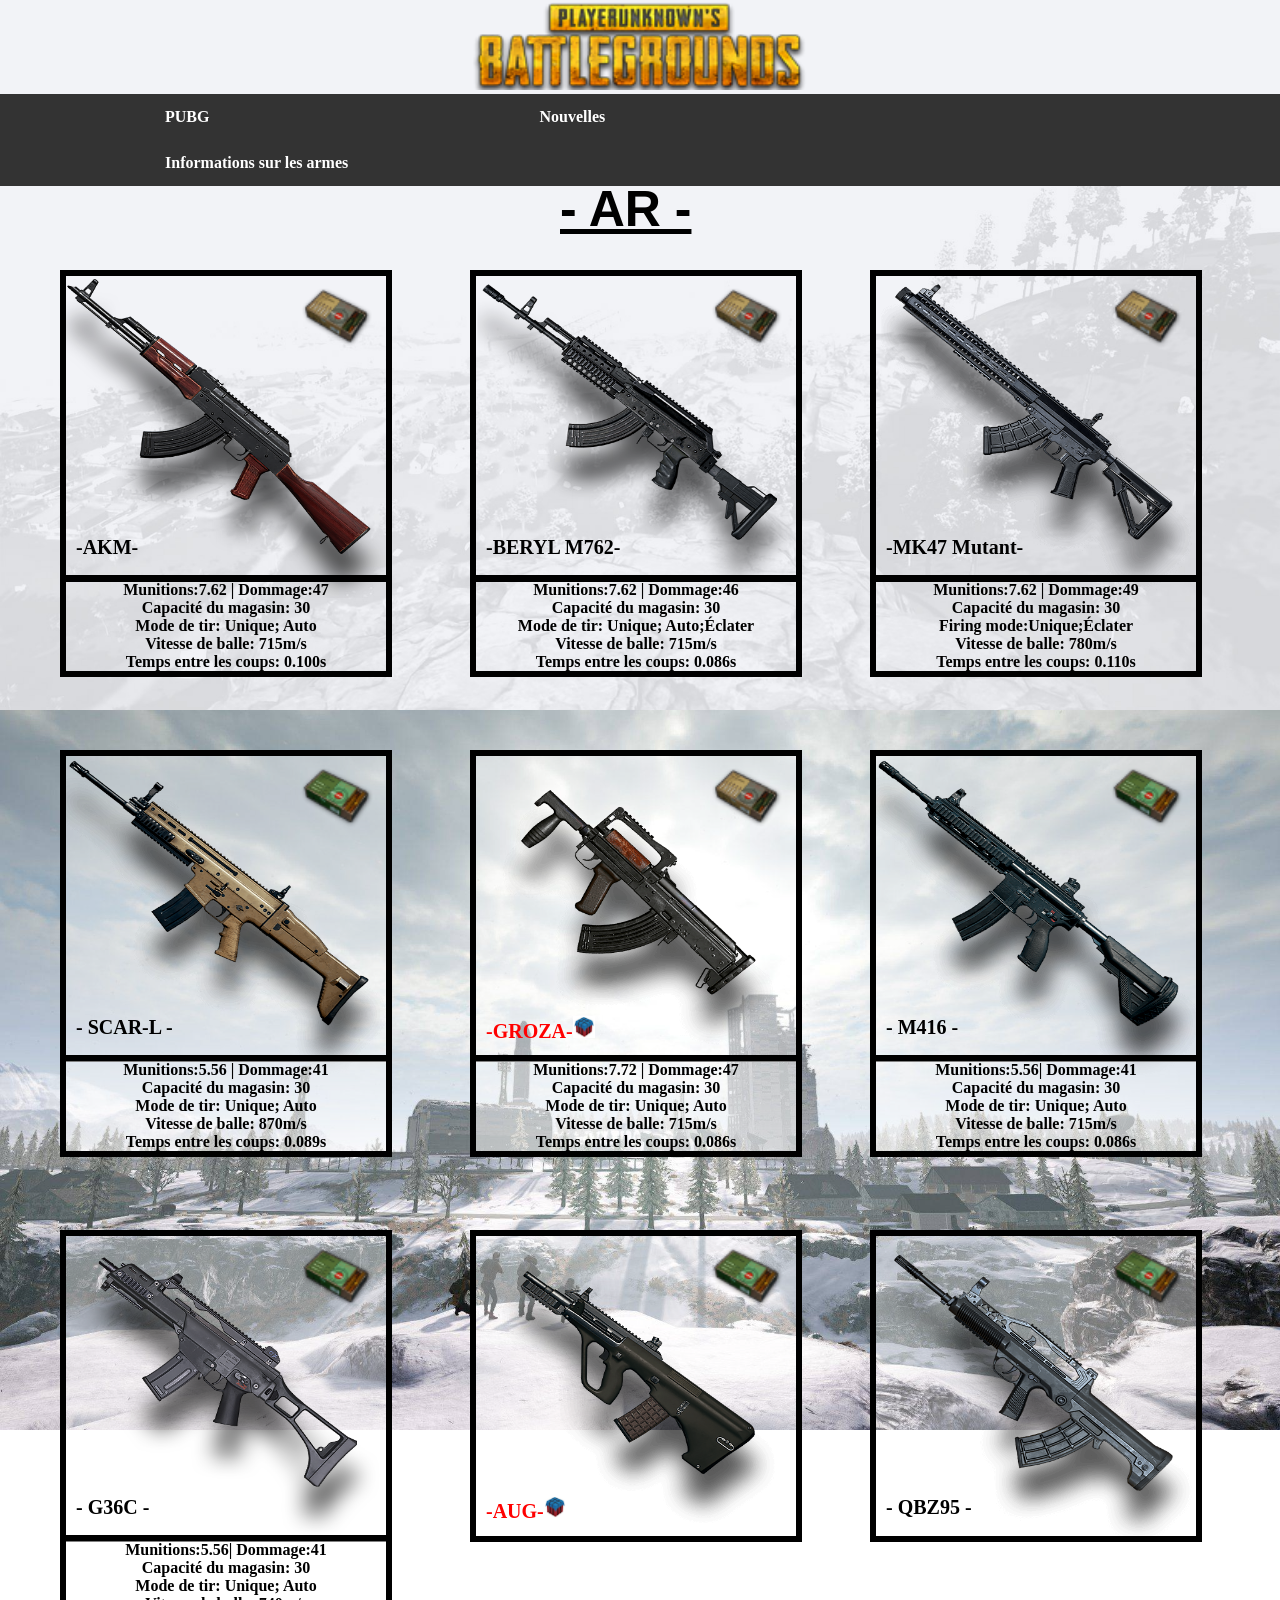
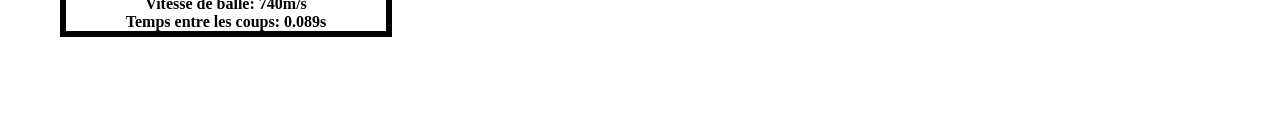
<file: AR-SMG-DMR-france.html>
<!DOCTYPE html>
<html style="overflow-x: hidden;">
    <head >
        <img src="images-pubg/background-winter.jpg" style="z-index: -1;width: 100%;position:absolute;top:0px;left:0px" >
       
     
      
        <div >
     <center> <div style="position: absolute;left: 0px;top:0px">
          
          <img src="images-pubg/PUBG_LOGO.jpg" width="350px" height="90px" >
        
          <style>
            ul {
              list-style-type: none;
              margin: 0;
              padding: 0;
              overflow: hidden;
              background-color: #333;
            }
            
            li {
              float: left;
            }
            
            li a, .dropbtn {
              display: inline-block;
              color: white;
              text-align: center;
              padding: 14px 165px;
              text-decoration: none;
            }
            
            li a:hover, .dropdown:hover .dropbtn {
              background-color:darkgrey;
            }
            
            li.dropdown {
              display: inline-block;
            }
            
            .dropdown-content {
              display: none;
              position: absolute;
              background-color: darkgray;
              min-width: 1px;
              box-shadow: 0px 8px 16px 10px rgba(255, 254, 254, 0.2);
              z-index: 1;
            }
            
            .dropdown-color-a {
              color: black;
              padding: 12px 14px;
              text-decoration: none;
              display: block;
              text-align: left;
             
              
            }
            
            .dropdown-content a {
              background-color: black;
              }
            
            .dropdown:hover .dropdown-content {
              display: block;
            }
            </style>
            </head>
           
            
            <ul>
              <li><a href="A.PUBG-france.html"><b> PUBG </b></a></li>
              <li><a href="#"><b>Nouvelles</b></a></li>
              <li class="dropdown">
                <a class="dropbtn"><b>Informations sur les armes</b></a>
                <div class="dropdown-content">
                  <a href="AR-SMG-DMR-france.html">-AR;SMG;LMG-</a>
                  <a href="SG;HG;MELEE.html">-SG;HG;MELEE-</a>
                  <a href="SR;DMR;OTHER.html">SR;DMR;OTHER</a>
                </div>
              </li>
            </ul>
          </div>
          </center>
    </head>

    
<body>
    <p style="position: absolute;top:130px;left:560px ; font-family: 'Franklin Gothic Medium', 'Arial Narrow', Arial, sans-serif;font-size: 50px;">
        <u><b>- AR -</b></u><br> </p>
        
        
        <div style="position: absolute; top :270px;left: 60px;;width: 320px;height:300px;border:solid black 6px">
        <div style="position: absolute; top :30pxpx;left:230px;;width: 320px"><img src="images-pubg/7.62mm.png" width="25%" height="25%"></div>
        <div  style="position: absolute;top:260px;left:10px;font-size: 20px"><b>-AKM-</b></div>
            
            <img src="images-pubg/AKM.png" width="325px" height="325px">
        </div>

        
      
      
        <div style="position: absolute; top :270px;left:470px;;width: 320px;height:300px;border:solid black 6px">
            <div style="position: absolute; top :30pxpx;left:230px;width: 320px"><img src="images-pubg/7.62mm.png" width="25%" height="25%"></div>
            <div  style="position: absolute;top:260px;left:10px;font-size: 20px;"><b>-BERYL M762-</b></div>
                
    
                <img src="images-pubg/BERYL-M762.png" width="325px" height="325px">
            </div>
    



            <div style="position: absolute; top :270px;left: 870px;;width: 320px;height:300px;border:solid black 6px">
                <div style="position: absolute; top :30pxpx;left:230px;;width: 320px"><img src="images-pubg/7.62mm.png" width="25%" height="25%"></div>
                <div  style="position: absolute;top:260px;left:10px;font-size: 20px"><b>-MK47 Mutant-</b></div>
                   
        
                    <img src="images-pubg/MK47-MUTANT.png" width="325px" height="325px">
                </div>
        
                <img src="images-pubg/background-winter2.jpg" width="100%" style="z-index: -1;position: absolute;top:710px;left:0px" >



                         <div style="position: absolute; top :750px;left: 60px;;width: 320px;height:300px;border:solid black 6px;background-color: rgba(255, 255, 255, 0.4)">
                    <div style="position: absolute; top :30pxpx;left:230px;;width: 320px"><img src="images-pubg/5.56mm.png" width="25%" height="25%"></div>
                    <div  style="position: absolute;top:260px;left:10px;font-size: 20px"><b>- SCAR-L -</b></div>
                      
            
                        <img src="images-pubg/SCAR-L.png" width="325px" height="325px">
                    </div>


                    <div style="position: absolute; top :750px;left:470px;;width: 320px;height:300px;border:solid black 6px;background-color: rgba(255, 255, 255, 0.4)">
                        <div style="position: absolute; top :30pxpx;left:230px;width: 320px"><img src="images-pubg/7.62mm.png" width="25%" height="25%"></div>
                        <div  style="position: absolute;top:260px;left:10px;font-size: 20px;color: red;"><b>-GROZA-<img src="images-pubg/airdrop.jpg" width="22px" height="22px"></b></div>
                           
                            <img src="images-pubg/GROZA.png" width="325px" height="325px">
                        </div>
                


                        <div style="position: absolute; top :750px;left: 870px;;width: 320px;height:300px;border:solid black 6px;background-color: rgba(255, 255, 255, 0.4)">
                            <div style="position: absolute; top :30pxpx;left:230px;;width: 320px"><img src="images-pubg/5.56mm.png" width="25%" height="25%"></div>
                            <div  style="position: absolute;top:260px;left:10px;font-size: 20px"><b>- M416 -</b></div>
                              
                    
                                <img src="images-pubg/M416.png" width="325px" height="325px">
                            </div>
                    
                            <img src="images-pubg/background-winter2.jpg" width="100%" style="z-index: -1;position: absolute;top:710px;left:0px">
                            
                           
                      
                                
                             
                        
                                
                         <div style="position: absolute; top :1230px;left: 60px;;width: 320px;height:300px;border:solid black 6px;background-color: rgba(255, 255, 255, 0.4)">
                          <div style="position: absolute; top :30pxpx;left:230px;;width: 320px"><img src="images-pubg/5.56mm.png" width="25%" height="25%"></div>
                          <div  style="position: absolute;top:260px;left:10px;font-size: 20px"><b>- G36C -</b></div>
                              
                  
                              <img src="images-pubg/G36C.png" width="325px" height="325px">
                          </div>

                          <div style="position: absolute; top :1230px;left:470px;;width: 320px;height:300px;border:solid black 6px;background-color: rgba(255, 255, 255, 0.4)">
                            <div style="position: absolute; top :30pxpx;left:230px;width: 320px"><img src="images-pubg/5.56mm.png" width="25%" height="25%"></div>
                            <div  style="position: absolute;top:260px;left:10px;font-size: 20px;color: red;"><b>-AUG-<img src="images-pubg/airdrop.jpg" width="22px" height="22px"></im></b></div>
                               
                    
                                <img src="images-pubg/AUG.png" width="325px" height="325px" onmouseover="uncover('aug')" onmouseout="cover('aug')">
                            </div>

                          <div style="position: absolute; top :1230px;left: 870px;;width: 320px;height:300px;border:solid black 6px;background-color: rgba(255, 255, 255, 0.4)">
                            <div style="position: absolute; top :30pxpx;left:230px;;width: 320px"><img src="images-pubg/5.56mm.png" width="25%" height="25%"></div>
                            <div  style="position: absolute;top:260px;left:10px;font-size: 20px"><b>- QBZ95 -</b></div>
                            <img src="images-pubg/QBZ.png" width="325px" height="325px" onmouseover="uncover('qbz')" onmouseout="cover('qbz')">
                          </div>









                   
                          

                          <div style="position: absolute;left:60px;top:575px; overflow: hidden; width: 340px;height: 200px" >
                          <div style="position: absolute;border: black solid 6px;width: 320px;
                          left:0px;top:0px " id="akm"><b><center>Munitions:7.62 | Dommage:47<br>Capacité 
                            du magasin: 30<br>Mode de tir: Unique; Auto<br>Vitesse de balle: 715m/s<br>Temps entre les coups:
                            0.100s</center></b></div></div>

                            <div style="position: absolute;left:470px;top:575px; overflow: hidden; width: 340px;height: 200px" >
                            <div style="position: absolute;border: black solid 6px;width: 320px;
                            left:0px;top:0px;" id="m762"><b><center>Munitions:7.62 | Dommage:46<br>Capacité 
                            du magasin: 30<br>Mode de tir: Unique; Auto;Éclater<br>Vitesse de balle: 715m/s<br>Temps entre les coups:
                              0.086s</center></b></div></div>

                              <div style="position: absolute;left:870px;top:575px; overflow: hidden; width: 340px;height: 200px" >
                              <div style="position: absolute;border: black solid 6px;width: 320px;left:0px;top:0px" id="mkmutant"><b><center>Munitions:7.62 | Dommage:49<br>Capacité 
                                du magasin: 30<br>Firing mode:Unique;Éclater<br>Vitesse de balle: 780m/s<br>Temps entre les coups:
                                0.110s</center></b></div></div>

                                <div style="position: absolute;left:60px;top:1055px; overflow: hidden; width: 340px;height: 200px" >
                                <div style="position: absolute;left:0px;top:0px;border: black solid 6px;width: 320px;background-color: rgb(255, 255, 255 , 0.5);" id="scarl"><b><center>Munitions:5.56 | Dommage:41<br>Capacité 
                                    du magasin: 30<br>Mode de tir: Unique; Auto<br>Vitesse de balle: 870m/s<br>Temps entre les coups:
                                  0.089s</center></b></div></div>

                                  <div style="position: absolute;left:470px;top:1055px; overflow: hidden; width: 340px;height: 200px" >
                                  <div style="position: absolute;left:0px;top:0px;border: black solid 6px;width: 320px;background-color: rgb(255, 255, 255 , 0.5);" id="groza"><b><center>Munitions:7.72 | Dommage:47<br>Capacité 
                                    du magasin: 30<br>Mode de tir: Unique; Auto<br>Vitesse de balle: 715m/s<br>Temps entre les coups:
                                    0.086s</center></b></div></div>
                                
                                    <div style="position: absolute;left:870px;top:1055px; overflow: hidden; width: 340px;height: 200px" >
                                    <div style="position: absolute;left:0px;top:0px;border: black solid 6px;width: 320px;background-color: rgb(255, 255, 255 , 0.5);" id="m416"><b><center>Munitions:5.56| Dommage:41<br>Capacité 
                                        du magasin: 30<br>Mode de tir: Unique; Auto<br>Vitesse de balle: 715m/s<br>Temps entre les coups:
                                      0.086s</center></b></div></div>

                                      <div style="position: absolute;left:60px;top:1535px; overflow: hidden; width: 340px;height: 200px" >
                                <div style="position: absolute;left:0px;top:0px;border: black solid 6px;width: 320px;background-color: rgb(255, 255, 255 , 0.5);" id="g36c"><b><center>Munitions:5.56| Dommage:41<br>Capacité 
                                    du magasin: 30<br>Mode de tir: Unique; Auto<br>Vitesse de balle: 740m/s<br>Temps entre les coups:
                                      0.089s</center></b></div></div>

                                      <div style="position: absolute;left:470px;top:1535px; overflow: hidden; width: 340px;height: 200px" >
                                <div style="position: absolute;left:0px;top:-200px;border: black solid 6px;width: 320px;background-color: rgb(255, 255, 255 , 0.5);" id="aug"><b><center>Munitions:7.72 | Dommage:41<br>Capacité 
                                    du magasin: 30<br>Mode de tir: Unique; Auto<br>Vitesse de balle: 730m/s<br>Temps entre les coups:
                                0.087s</center></b></div></div>
                               
                                <div style="position: absolute;left:870px;top:1535px; overflow: hidden; width: 340px;height: 200px" >
                                <div style="position: absolute;left:0px;top:-200px;border: black solid 6px;width: 320px;background-color: rgb(255, 255, 255 , 0.5);" id="qbz"><b><center>Munitions:7.72 | Dommage:41<br>Capacité 
                                    du magasin: 30<br>Mode de tir: Unique; Auto<br>Vitesse de balle:720/s<br>Temps entre les coups:
                                  0.086s</center></b></div>
                                  </div>
                                    



        <script>
        function uncover(id)
        {
          var a = document.getElementById(id);
          a.style.top = "0px";
          a.style.transition = "top 0.75s";
        }
        function cover(id){
          
          var a = document.getElementById(id);
          a.style.top = "-200px";
          a.style.transition = "top 0.75s";
        }
        
        
        
        </script>
    
                              
            

</body>


</html>
</file>
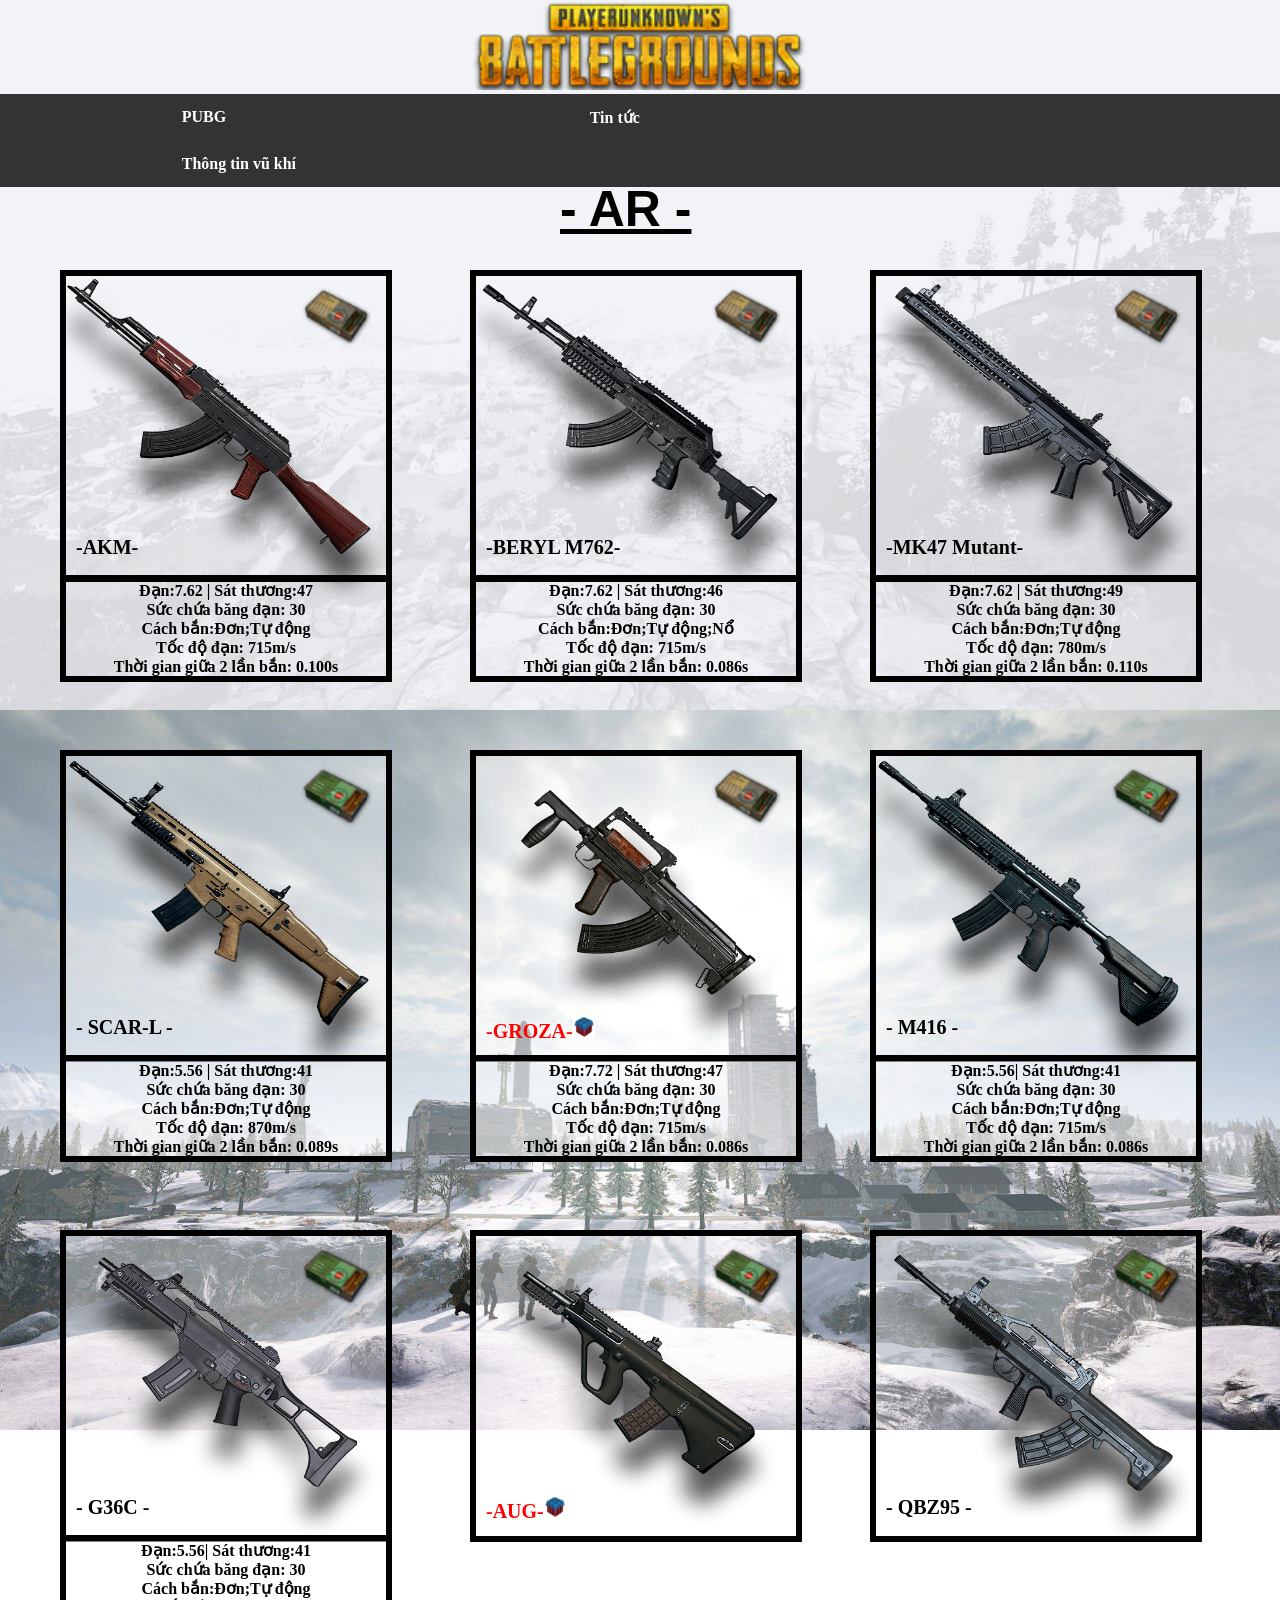
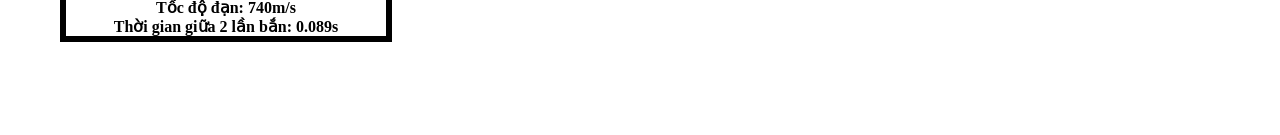
<file: AR-SMG-DMR-vie.html>
<!DOCTYPE html>
<html style="overflow-x: hidden;">
    <head >
        <img src="images-pubg/background-winter.jpg" style="z-index: -1;width: 100%;position:absolute;top:0px;left:0px" >
       
     
      
        <div >
     <center> <div style="position: absolute;left: 0px;top:0px">
          
          <img src="images-pubg/PUBG_LOGO.jpg" width="350px" height="90px" >
        
          <style>
            ul {
              list-style-type: none;
              margin: 0;
              padding: 0;
              overflow: hidden;
              background-color: #333;
            }
            
            li {
              float: left;
            }
            
            li a, .dropbtn {
              display: inline-block;
              color: white;
              text-align: center;
              padding: 14px 181.75px;
              text-decoration: none;
            }
            
            li a:hover, .dropdown:hover .dropbtn {
              background-color:darkgrey;
            }
            
            li.dropdown {
              display: inline-block;
            }
            
            .dropdown-content {
              display: none;
              position: absolute;
              background-color: darkgray;
              min-width: 1px;
              box-shadow: 0px 8px 16px 10px rgba(255, 254, 254, 0.2);
              z-index: 1;
            }
            
            .dropdown-color-a {
              color: black;
              padding: 12px 14px;
              text-decoration: none;
              display: block;
              text-align: left;
             
              
            }
            
            .dropdown-content a {
              background-color: black;
              }
            
            .dropdown:hover .dropdown-content {
              display: block;
            }
            </style>
            </head>
           
            
            <ul>
              <li><a href="A.PUBG-vie.html"><b> PUBG </b></a></li>
              <li><a href="#"><b>Tin tức</b></a></li>
              <li class="dropdown">
                <a class="dropbtn"><b>Thông tin vũ khí</b></a>
                <div class="dropdown-content">
                  <a href="AR-SMG-DMR-vie.html">-AR;SMG;LMG-</a>
                  <a href="SG;HG;MELEE.html">-SG;HG;MELEE-</a>
                  <a href="SR;DMR;OTHER.html">SR;DMR;OTHER</a>
                </div>
              </li>
            </ul>
          </div>
          </center>
    </head>

    
<body>
    <p style="position: absolute;top:130px;left:560px ; font-family: 'Franklin Gothic Medium', 'Arial Narrow', Arial, sans-serif;font-size: 50px;">
        <u><b>- AR -</b></u><br> </p>
        
        
        <div style="position: absolute; top :270px;left: 60px;;width: 320px;height:300px;border:solid black 6px">
        <div style="position: absolute; top :30pxpx;left:230px;;width: 320px"><img src="images-pubg/7.62mm.png" width="25%" height="25%"></div>
        <div  style="position: absolute;top:260px;left:10px;font-size: 20px"><b>-AKM-</b></div>
            
            <img src="images-pubg/AKM.png" width="325px" height="325px">
        </div>

        
      
      
        <div style="position: absolute; top :270px;left:470px;;width: 320px;height:300px;border:solid black 6px">
            <div style="position: absolute; top :30pxpx;left:230px;width: 320px"><img src="images-pubg/7.62mm.png" width="25%" height="25%"></div>
            <div  style="position: absolute;top:260px;left:10px;font-size: 20px;"><b>-BERYL M762-</b></div>
                
    
                <img src="images-pubg/BERYL-M762.png" width="325px" height="325px">
            </div>
    



            <div style="position: absolute; top :270px;left: 870px;;width: 320px;height:300px;border:solid black 6px">
                <div style="position: absolute; top :30pxpx;left:230px;;width: 320px"><img src="images-pubg/7.62mm.png" width="25%" height="25%"></div>
                <div  style="position: absolute;top:260px;left:10px;font-size: 20px"><b>-MK47 Mutant-</b></div>
                   
        
                    <img src="images-pubg/MK47-MUTANT.png" width="325px" height="325px">
                </div>
        
                <img src="images-pubg/background-winter2.jpg" width="100%" style="z-index: -1;position: absolute;top:710px;left:0px" >



                         <div style="position: absolute; top :750px;left: 60px;;width: 320px;height:300px;border:solid black 6px;background-color: rgba(255, 255, 255, 0.4)">
                    <div style="position: absolute; top :30pxpx;left:230px;;width: 320px"><img src="images-pubg/5.56mm.png" width="25%" height="25%"></div>
                    <div  style="position: absolute;top:260px;left:10px;font-size: 20px"><b>- SCAR-L -</b></div>
                      
            
                        <img src="images-pubg/SCAR-L.png" width="325px" height="325px">
                    </div>


                    <div style="position: absolute; top :750px;left:470px;;width: 320px;height:300px;border:solid black 6px;background-color: rgba(255, 255, 255, 0.4)">
                        <div style="position: absolute; top :30pxpx;left:230px;width: 320px"><img src="images-pubg/7.62mm.png" width="25%" height="25%"></div>
                        <div  style="position: absolute;top:260px;left:10px;font-size: 20px;color: red;"><b>-GROZA-<img src="images-pubg/airdrop.jpg" width="22px" height="22px"></b></div>
                           
                            <img src="images-pubg/GROZA.png" width="325px" height="325px">
                        </div>
                


                        <div style="position: absolute; top :750px;left: 870px;;width: 320px;height:300px;border:solid black 6px;background-color: rgba(255, 255, 255, 0.4)">
                            <div style="position: absolute; top :30pxpx;left:230px;;width: 320px"><img src="images-pubg/5.56mm.png" width="25%" height="25%"></div>
                            <div  style="position: absolute;top:260px;left:10px;font-size: 20px"><b>- M416 -</b></div>
                              
                    
                                <img src="images-pubg/M416.png" width="325px" height="325px">
                            </div>
                    
                            <img src="images-pubg/background-winter2.jpg" width="100%" style="z-index: -1;position: absolute;top:710px;left:0px">
                            
                           
                      
                                
                             
                        
                                
                         <div style="position: absolute; top :1230px;left: 60px;;width: 320px;height:300px;border:solid black 6px;background-color: rgba(255, 255, 255, 0.4)">
                          <div style="position: absolute; top :30pxpx;left:230px;;width: 320px"><img src="images-pubg/5.56mm.png" width="25%" height="25%"></div>
                          <div  style="position: absolute;top:260px;left:10px;font-size: 20px"><b>- G36C -</b></div>
                              
                  
                              <img src="images-pubg/G36C.png" width="325px" height="325px">
                          </div>

                          <div style="position: absolute; top :1230px;left:470px;;width: 320px;height:300px;border:solid black 6px;background-color: rgba(255, 255, 255, 0.4)">
                            <div style="position: absolute; top :30pxpx;left:230px;width: 320px"><img src="images-pubg/5.56mm.png" width="25%" height="25%"></div>
                            <div  style="position: absolute;top:260px;left:10px;font-size: 20px;color: red;"><b>-AUG-<img src="images-pubg/airdrop.jpg" width="22px" height="22px"></im></b></div>
                               
                    
                                <img src="images-pubg/AUG.png" width="325px" height="325px" onmouseover="uncover('aug')" onmouseout="cover('aug')">
                            </div>

                          <div style="position: absolute; top :1230px;left: 870px;;width: 320px;height:300px;border:solid black 6px;background-color: rgba(255, 255, 255, 0.4)">
                            <div style="position: absolute; top :30pxpx;left:230px;;width: 320px"><img src="images-pubg/5.56mm.png" width="25%" height="25%"></div>
                            <div  style="position: absolute;top:260px;left:10px;font-size: 20px"><b>- QBZ95 -</b></div>
                            <img src="images-pubg/QBZ.png" width="325px" height="325px" onmouseover="uncover('qbz')" onmouseout="cover('qbz')">
                          </div>









                   
                          

                          <div style="position: absolute;left:60px;top:575px; overflow: hidden; width: 340px;height: 200px" >
                          <div style="position: absolute;border: black solid 6px;width: 320px;
                          left:0px;top:0px " id="akm"><b><center>Đạn:7.62 | Sát thương:47<br>Sức chứa 
                          băng đạn: 30<br>Cách bắn:Đơn;Tự động<br>Tốc độ đạn: 715m/s<br>Thời gian giữa 2 lần bắn:
                            0.100s</center></b></div></div>

                            <div style="position: absolute;left:470px;top:575px; overflow: hidden; width: 340px;height: 200px" >
                            <div style="position: absolute;border: black solid 6px;width: 320px;
                            left:0px;top:0px;" id="m762"><b><center>Đạn:7.62 | Sát thương:46<br>Sức chứa 
                          băng đạn: 30<br>Cách bắn:Đơn;Tự động;Nổ<br>Tốc độ đạn: 715m/s<br>Thời gian giữa 2 lần bắn:
                              0.086s</center></b></div></div>

                              <div style="position: absolute;left:870px;top:575px; overflow: hidden; width: 340px;height: 200px" >
                              <div style="position: absolute;border: black solid 6px;width: 320px;left:0px;top:0px" id="mkmutant"><b><center>Đạn:7.62 | Sát thương:49<br>Sức chứa 
                                băng đạn: 30<br>Cách bắn:Đơn;Tự động<br>Tốc độ đạn: 780m/s<br>Thời gian giữa 2 lần bắn:
                                0.110s</center></b></div></div>

                                <div style="position: absolute;left:60px;top:1055px; overflow: hidden; width: 340px;height: 200px" >
                                <div style="position: absolute;left:0px;top:0px;border: black solid 6px;width: 320px;background-color: rgb(255, 255, 255 , 0.5);" id="scarl"><b><center>Đạn:5.56 | Sát thương:41<br>Sức chứa 
                                    băng đạn: 30<br>Cách bắn:Đơn;Tự động<br>Tốc độ đạn: 870m/s<br>Thời gian giữa 2 lần bắn:
                                  0.089s</center></b></div></div>

                                  <div style="position: absolute;left:470px;top:1055px; overflow: hidden; width: 340px;height: 200px" >
                                  <div style="position: absolute;left:0px;top:0px;border: black solid 6px;width: 320px;background-color: rgb(255, 255, 255 , 0.5);" id="groza"><b><center>Đạn:7.72 | Sát thương:47<br>Sức chứa 
                                    băng đạn: 30<br>Cách bắn:Đơn;Tự động<br>Tốc độ đạn: 715m/s<br>Thời gian giữa 2 lần bắn:
                                    0.086s</center></b></div></div>
                                
                                    <div style="position: absolute;left:870px;top:1055px; overflow: hidden; width: 340px;height: 200px" >
                                    <div style="position: absolute;left:0px;top:0px;border: black solid 6px;width: 320px;background-color: rgb(255, 255, 255 , 0.5);" id="m416"><b><center>Đạn:5.56| Sát thương:41<br>Sức chứa 
                                        băng đạn: 30<br>Cách bắn:Đơn;Tự động<br>Tốc độ đạn: 715m/s<br>Thời gian giữa 2 lần bắn:
                                      0.086s</center></b></div></div>

                                      <div style="position: absolute;left:60px;top:1535px; overflow: hidden; width: 340px;height: 200px" >
                                <div style="position: absolute;left:0px;top:0px;border: black solid 6px;width: 320px;background-color: rgb(255, 255, 255 , 0.5);" id="g36c"><b><center>Đạn:5.56| Sát thương:41<br>Sức chứa 
                                    băng đạn: 30<br>Cách bắn:Đơn;Tự động<br>Tốc độ đạn: 740m/s<br>Thời gian giữa 2 lần bắn:
                                      0.089s</center></b></div></div>

                                      <div style="position: absolute;left:470px;top:1535px; overflow: hidden; width: 340px;height: 200px" >
                                <div style="position: absolute;left:0px;top:-200px;border: black solid 6px;width: 320px;background-color: rgb(255, 255, 255 , 0.5);" id="aug"><b><center>Đạn:7.72 | Sát thương:41<br>Sức chứa 
                                    băng đạn: 30<br>Cách bắn:Đơn;Tự động<br>Tốc độ đạn: 730m/s<br>Thời gian giữa 2 lần bắn:
                                0.087s</center></b></div></div>
                               
                                <div style="position: absolute;left:870px;top:1535px; overflow: hidden; width: 340px;height: 200px" >
                                <div style="position: absolute;left:0px;top:-200px;border: black solid 6px;width: 320px;background-color: rgb(255, 255, 255 , 0.5);" id="qbz"><b><center>Đạn:7.72 | Sát thương:41<br>Sức chứa 
                                    băng đạn: 30<br>Cách bắn:Đơn;Tự động<br>Tốc độ đạn:720/s<br>Thời gian giữa 2 lần bắn:
                                  0.086s</center></b></div>
                                  </div>
                                    



        <script>
        function uncover(id)
        {
          var a = document.getElementById(id);
          a.style.top = "0px";
          a.style.transition = "top 0.75s";
        }
        function cover(id){
          
          var a = document.getElementById(id);
          a.style.top = "-200px";
          a.style.transition = "top 0.75s";
        }
        
        
        
        </script>
    
                              
            

</body>


</html>
</file>
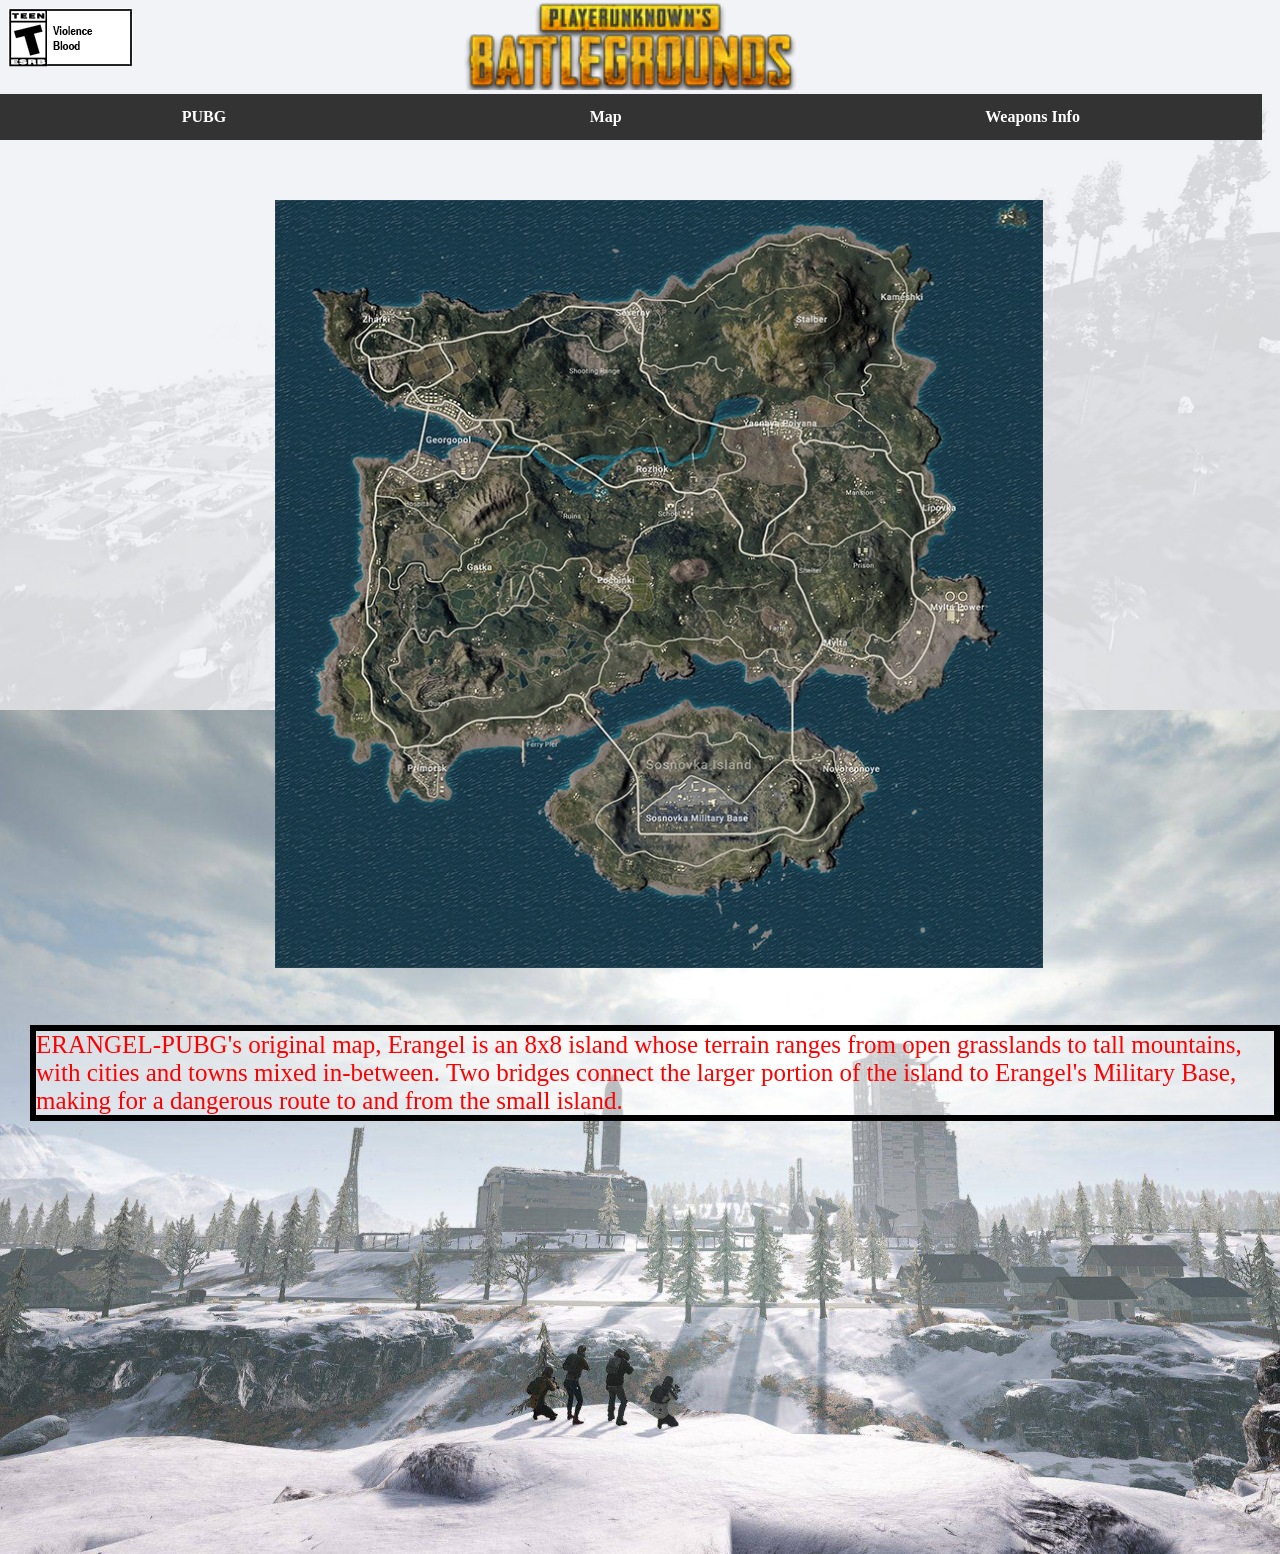
<file: Map.html>
<!DOCTYPE html>
<html style="overflow-x: hidden;">
    <head>
      
      <img src="images-pubg/13+TEEN.png">  

      <img src="images-pubg/background-winter.jpg" style="z-index: -1;width: 100%;position:absolute;top:0px;left:0px" >
     
      
        <div >
     <center> <div style="position: absolute;left: 0px;top:0px">
          
          <img src="images-pubg/PUBG_LOGO.jpg" width="350px" height="90px" >
        
          <style>
            ul {
              list-style-type: none;
              margin: 0;
              padding: 0;
              overflow: hidden;
              background-color: #333;
            }
            
            li {
              float: left;
            }
            
            li a, .dropbtn {
              display: inline-block;
              color: white;
              text-align: center;
              padding: 14px 181.75px;
              text-decoration: none;
            }
            
            li a:hover, .dropdown:hover .dropbtn {
              background-color:darkgrey;
            }
            
            li.dropdown {
              display: inline-block;
            }
            
            .dropdown-content {
              display: none;
              position: absolute;
              background-color: darkgray;
              min-width: 1px;
              box-shadow: 0px 8px 16px 10px rgba(255, 254, 254, 0.2);
              z-index: 1;
            }
            
            .dropdown-color-a {
              color: black;
              padding: 12px 14px;
              text-decoration: none;
              display: block;
              text-align: left;
             
              
            }
            
            .dropdown-content a {
              background-color: black;
              }
            
            .dropdown:hover .dropdown-content {
              display: block;
            }
            </style>
            <img src="images-pubg/background-winter2.jpg" width="100%" style="z-index: -1;position: absolute;top:710px;left:0px;width: 1500px">
            </head>
           
            
            <ul>
              <li><a href="A.PUBG.html"><b> PUBG </b></a></li>
              <li><a href="Map.html"><b>Map</b></a></li>
              <li class="dropdown">
                <a class="dropbtn"><b>Weapons Info  </b></a>
                <div class="dropdown-content">
                  <a href="AR-SMG-DMR.html">AR;SMG;LMG</a>
                  <a href="SG_HG_MELEE.html">------SG------</a>
                  <a href="SR_DMR_OTHER.html">------SR-------</a>
                </div>
              </li>
            </ul>
          </div>
          </center>
    </head>
</html>


    <img src="map1.jpg" style="position: absolute; top:200px; left: 275px " width="60%" id="m1">
    <p id="n1" style="position: absolute;top: 1000px;left:30px; font-size: 25px;color: red;border: black 6px solid;background-color: rgb(255, 255, 255, 0.5);">ERANGEL-PUBG's original map, Erangel is an 8x8 island whose terrain ranges from open grasslands to tall mountains, with cities and towns mixed in-between. Two bridges connect the larger portion of the island to Erangel's Military Base, making for a dangerous route to and from the small island.</p>



    <img src="map2.jpg" style="position: absolute; top:200px; left: 275px ; opacity: 0;" width="60%" id="m2" >
    <p id="n2" style="position: absolute;top: 950px;left:30px; font-size: 25px;color: red;opacity: 0;border: black 6px solid;background-color: rgb(255, 255, 255, 0.5)">Miramar is the traditional 8x8 map size with more of a desert theme. By sheer land mass, it is the biggest map in PUBG with the vast majority of the space being filled by land and a couple of small cities. It's rough terrain means off-road driving is more difficult and the lack of trees make for a sniper's haven.</p>
    
    


    <img src="map3.jpg" style="position: absolute; top:200px; left: 275px ;opacity: 0" width="60%" id="m3">
    <p id="n3" style="position: absolute;top: 950px;left:30px; font-size: 25px;color: red;opacity: 0;border: black 6px solid;background-color: rgb(255, 255, 255, 0.5)">SANGHOK-PUBG's smallest map, Sanhok, is a dense island full of trees and hills. Rivers split the island into 3 major sections, so players will have to assess the risks of crossing through water or over one of the island's many bridges. Sanhok's size and available loot lead to a much more hectic and fast-paced battle than traditional PUBG maps.</p>
    



    <img src="map4.jpg" style="position: absolute; top:200px; left: 275px;opacity: 0 " width="60%" id="m4">
    <p id="n4" style="position: absolute;top: 950px;left:30px; font-size: 25px;color: red;opacity: 0;border: black 6px solid;background-color: rgb(255, 255, 255, 0.5)">VIKENDI-The snow-covered fields of Vikendi bring a unique new feel to PUBG in this 6x6 map. With frozen bodies of water, special vehicles to traverse the snowy landscapes, and footprints to track your enemies, Vikendi is an entirely different way to experience thrilling PUBG gameplay.</p>
    



    


    <script>
    var count = 1;
    function test(){
    alert("ascs");
    var nextcount = 0;
    if(count == 4){
        nextcount = 1;
    }else{
        nextcount = count + 1
    }
    var a = document.getElementById('m'+count)
    var b = document.getElementById('m'+nextcount)
    var c = document.getElementById('n'+count)
    var d = document.getElementById('n'+nextcount)
    a.style.opacity = "0";
    b.style.opacity = "1";
    a.style.transition = "1.5s";
    b.style.transition = "1.5s";  
    c.style.opacity = "0";
    d.style.opacity = "1";
    c.style.transition = "1.5s";
    d.style.transition = "1.5s";
    if(count == 4){
        count = 1;
    }else{
        count += 1;
    }
  }
    setInterval(test,2000);


    
    </script>
</file>
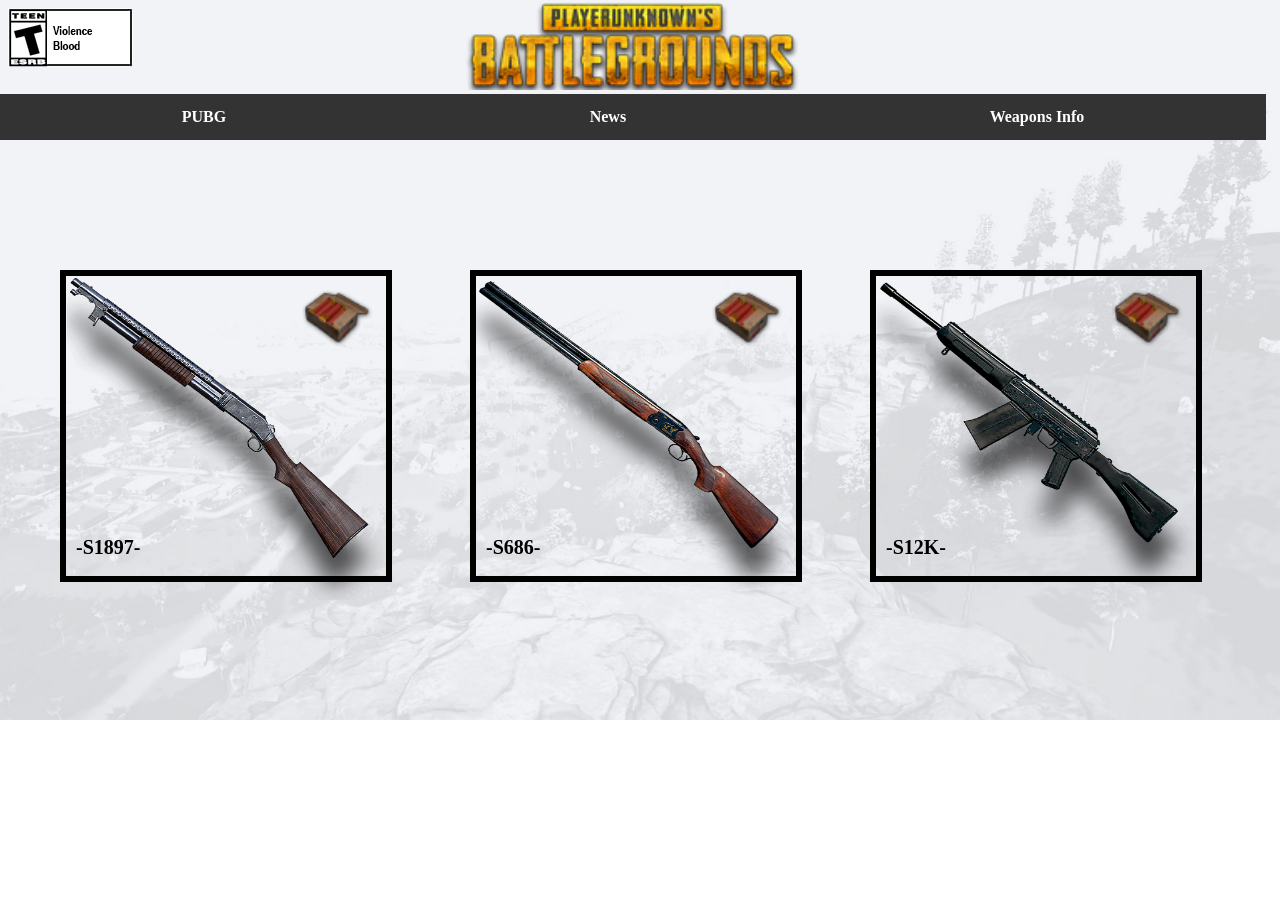
<file: SG_HG_MELEE.html>
<!DOCTYPE html>
<head>   
      <img src="images-pubg/13+TEEN.png">  

      <img src="images-pubg/background-winter.jpg" style="z-index: -1;width: 100%;position:absolute;top:0px;left:0px" >
     
      
        <div >
     <center> <div style="position: absolute;left: 0px;top:0px">
          
          <img src="images-pubg/PUBG_LOGO.jpg" width="350px" height="90px" >
        
          <style>
            ul {
              list-style-type: none;
              margin: 0;
              padding: 0;
              overflow: hidden;
              background-color: #333;
            }
            
            li {
              float: left;
            }
            
            li a, .dropbtn {
              display: inline-block;
              color: white;
              text-align: center;
              padding: 14px 181.75px;
              text-decoration: none;
            }
            
            li a:hover, .dropdown:hover .dropbtn {
              background-color:darkgrey;
            }
            
            li.dropdown {
              display: inline-block;
            }
            
            .dropdown-content {
              display: none;
              position: absolute;
              background-color: darkgray;
              min-width: 1px;
              box-shadow: 0px 8px 16px 10px rgba(255, 254, 254, 0.2);
              z-index: 1;
            }
            
            .dropdown-color-a {
              color: black;
              padding: 12px 14px;
              text-decoration: none;
              display: block;
              text-align: left;
             
              
            }
            
            .dropdown-content a {
              background-color: black;
              }
            
            .dropdown:hover .dropdown-content {
              display: block;
            }
            </style>
<head></head>           
            
            <ul>
              <li><a href="images-pubg/A.PUBG.html"><b> PUBG </b></a></li>
              <li><a href="Map.html"><b>News</b></a></li>
              <li class="dropdown">
                <a class="dropbtn"><b>Weapons Info  </b></a>
                <div class="dropdown-content">
                  <a href="AR-SMG-DMR.html">-AR;SMG;LMG-</a>
                  <a href="SG_HG_MELEE.html">-SG;HG;MELEE-</a>
                  <a href="SR_DMR_OTHER.html">SR;DMR;OTHER</a>
                </div>
              </li>
            </ul>
          </div>
          </center>
    </head>

    <body>
        <div style="position: absolute; top :270px;left: 60px;;width: 320px;height:300px;border:solid black 6px">
            <div style="position: absolute; top :30pxpx;left:230px;;width: 320px"><img src="images-pubg/12 gauge.png" width="25%" height="25%"></div>
            <div  style="position: absolute;top:260px;left:10px;font-size: 20px"><b>-S1897-</b></div>
                
                <img src="images-pubg/S1897.png" width="325px" height="325px" onmouseover="uncover('s1897')" onmouseout="cover('s1897')">
            </div>


            <div style="position: absolute; top :270px;left:470px;;width: 320px;height:300px;border:solid black 6px">
                <div style="position: absolute; top :30pxpx;left:230px;width: 320px"><img src="images-pubg/12 gauge.png" width="25%" height="25%"></div>
                <div  style="position: absolute;top:260px;left:10px;font-size: 20px;"><b>-S686-</b></div>
                    
        
                    <img src="images-pubg/S686.png" width="325px" height="325px" onmouseover="uncover('s686')" onmouseout="cover('s686')"> 
                </div>
        
    
    
    
                <div style="position: absolute; top :270px;left: 870px;;width: 320px;height:300px;border:solid black 6px">
                    <div style="position: absolute; top :30pxpx;left:230px;;width: 320px"><img src="images-pubg/12 gauge.png" width="25%" height="25%"></div>
                    <div  style="position: absolute;top:260px;left:10px;font-size: 20px"><b>-S12K-</b></div>
                       
            
                        <img src="images-pubg/S12K.png" width="325px" height="325px" onmouseover="uncover('s12k')" onmouseout="cover('s12k')">
                    </div>



                    <div style="position: absolute;left:60px;top:575px; overflow: hidden; width: 340px;height: 200px" >
                        <div style="position: absolute;border: black solid 6px;width: 320px;
                        left:0px;top:-200px " id="s1897"><b><center>Ammo: 12 gauge | Damage:26<br>Magazine
                          capacity: 5<br>Shot count:9<br>Bullet speed: 360/s<br>Time Between Shots:
                          0.750s</center></b></div></div>

                          <div style="position: absolute;left:470px;top:575px; overflow: hidden; width: 340px;height: 200px" >
                          <div style="position: absolute;border: black solid 6px;width: 320px;
                          left:0px;top:-200px;" id="s686"><b><center>Ammo:12 gauge | Damage:26<br>Magazine
                            capacity: 2<br>Shot count: 9<br>Bullet speed: 370m/s<br>Time Between Shots:
                            0.200s</center></b></div></div>

                            <div style="position: absolute;left:870px;top:575px; overflow: hidden; width: 340px;height: 200px" >
                            <div style="position: absolute;border: black solid 6px;width: 320px;left:0px;top:-200px" id="s12k"><b><center>Ammo:12 gauge | Damage:24<br>Magazine
                              capacity: 5<br>Shot count: 9<br>Bullet speed: 350m/s<br>Time Between Shots:
                              0.250s</center></b></div></div>



                              <script>
                                function uncover(id)
                                {
                                  var a = document.getElementById(id);
                                  a.style.top = "0px";
                                  a.style.transition = "top 0.75s";
                                }
                                function cover(id){
                                  
                                  var a = document.getElementById(id);
                                  a.style.top = "-200px";
                                  a.style.transition = "top 0.75s";
                                }
                                
                                
                                
                                </script>
                            

    </body>
</file>
